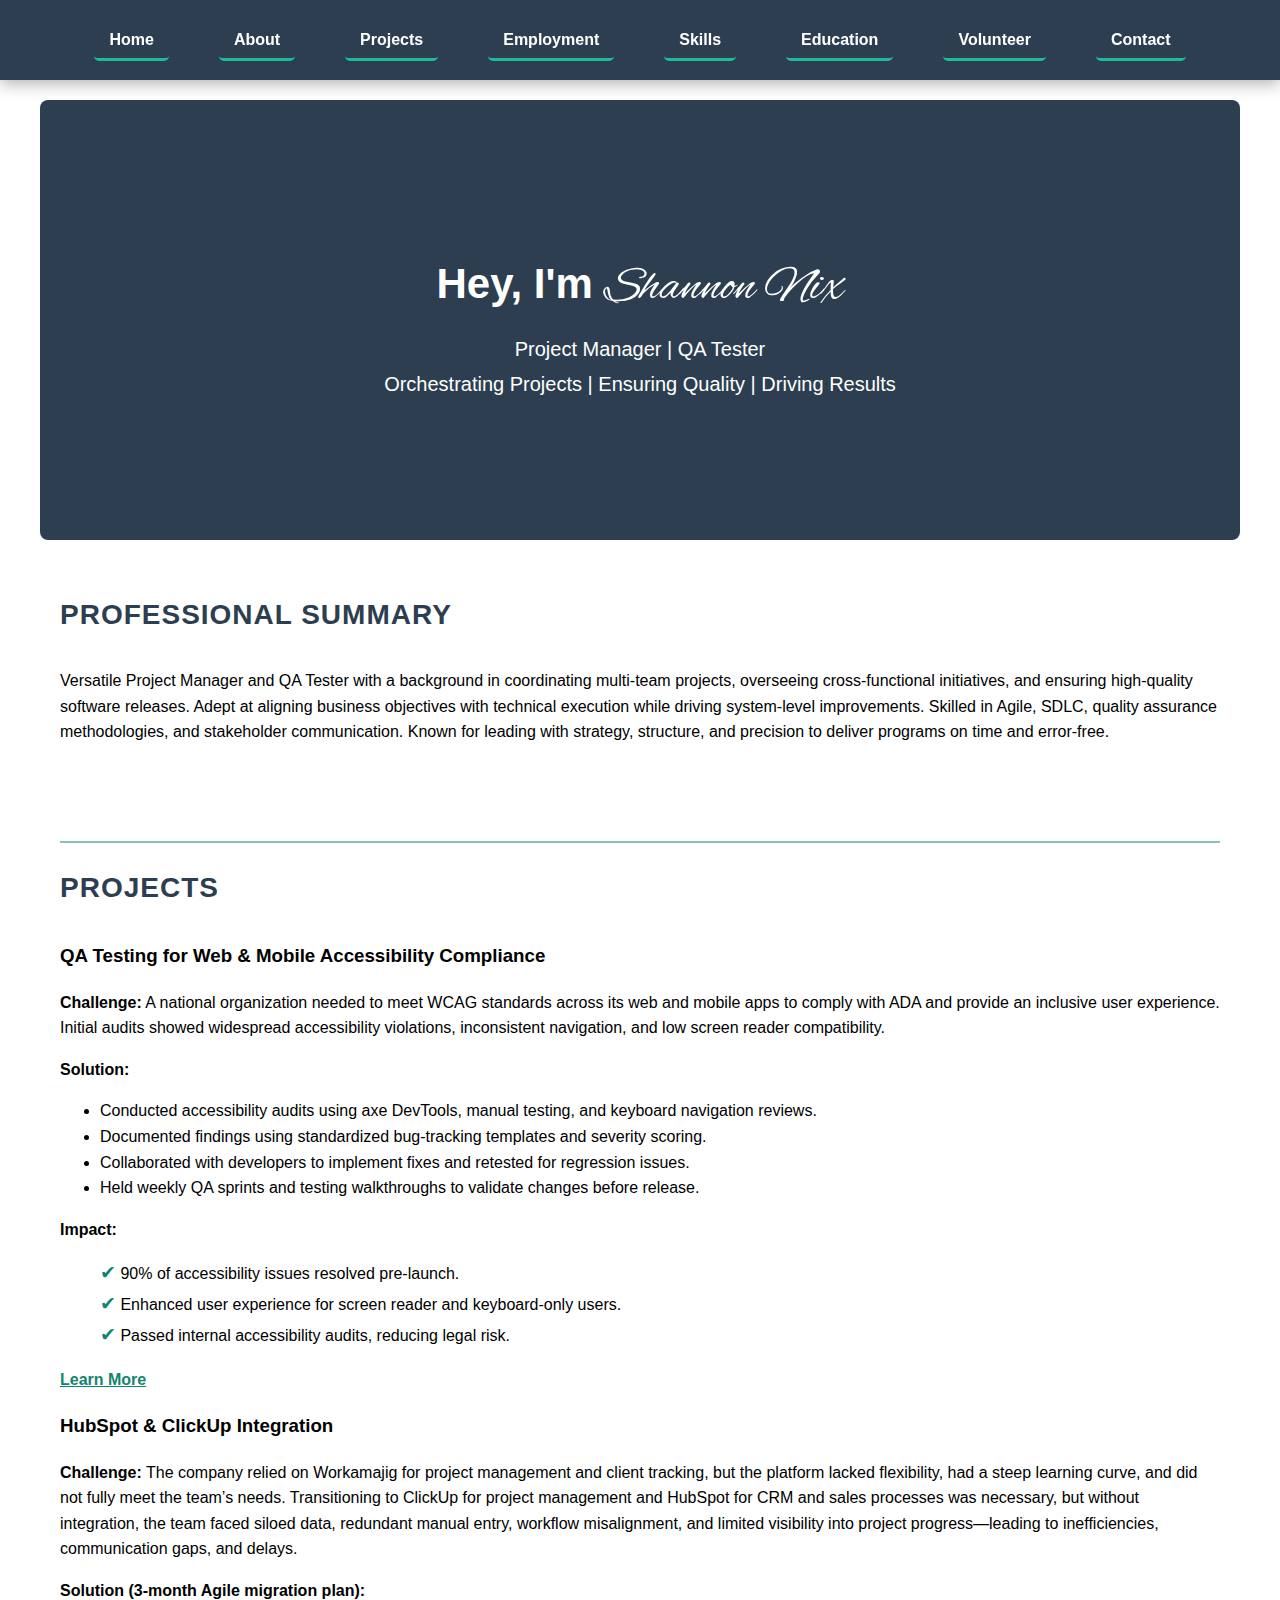
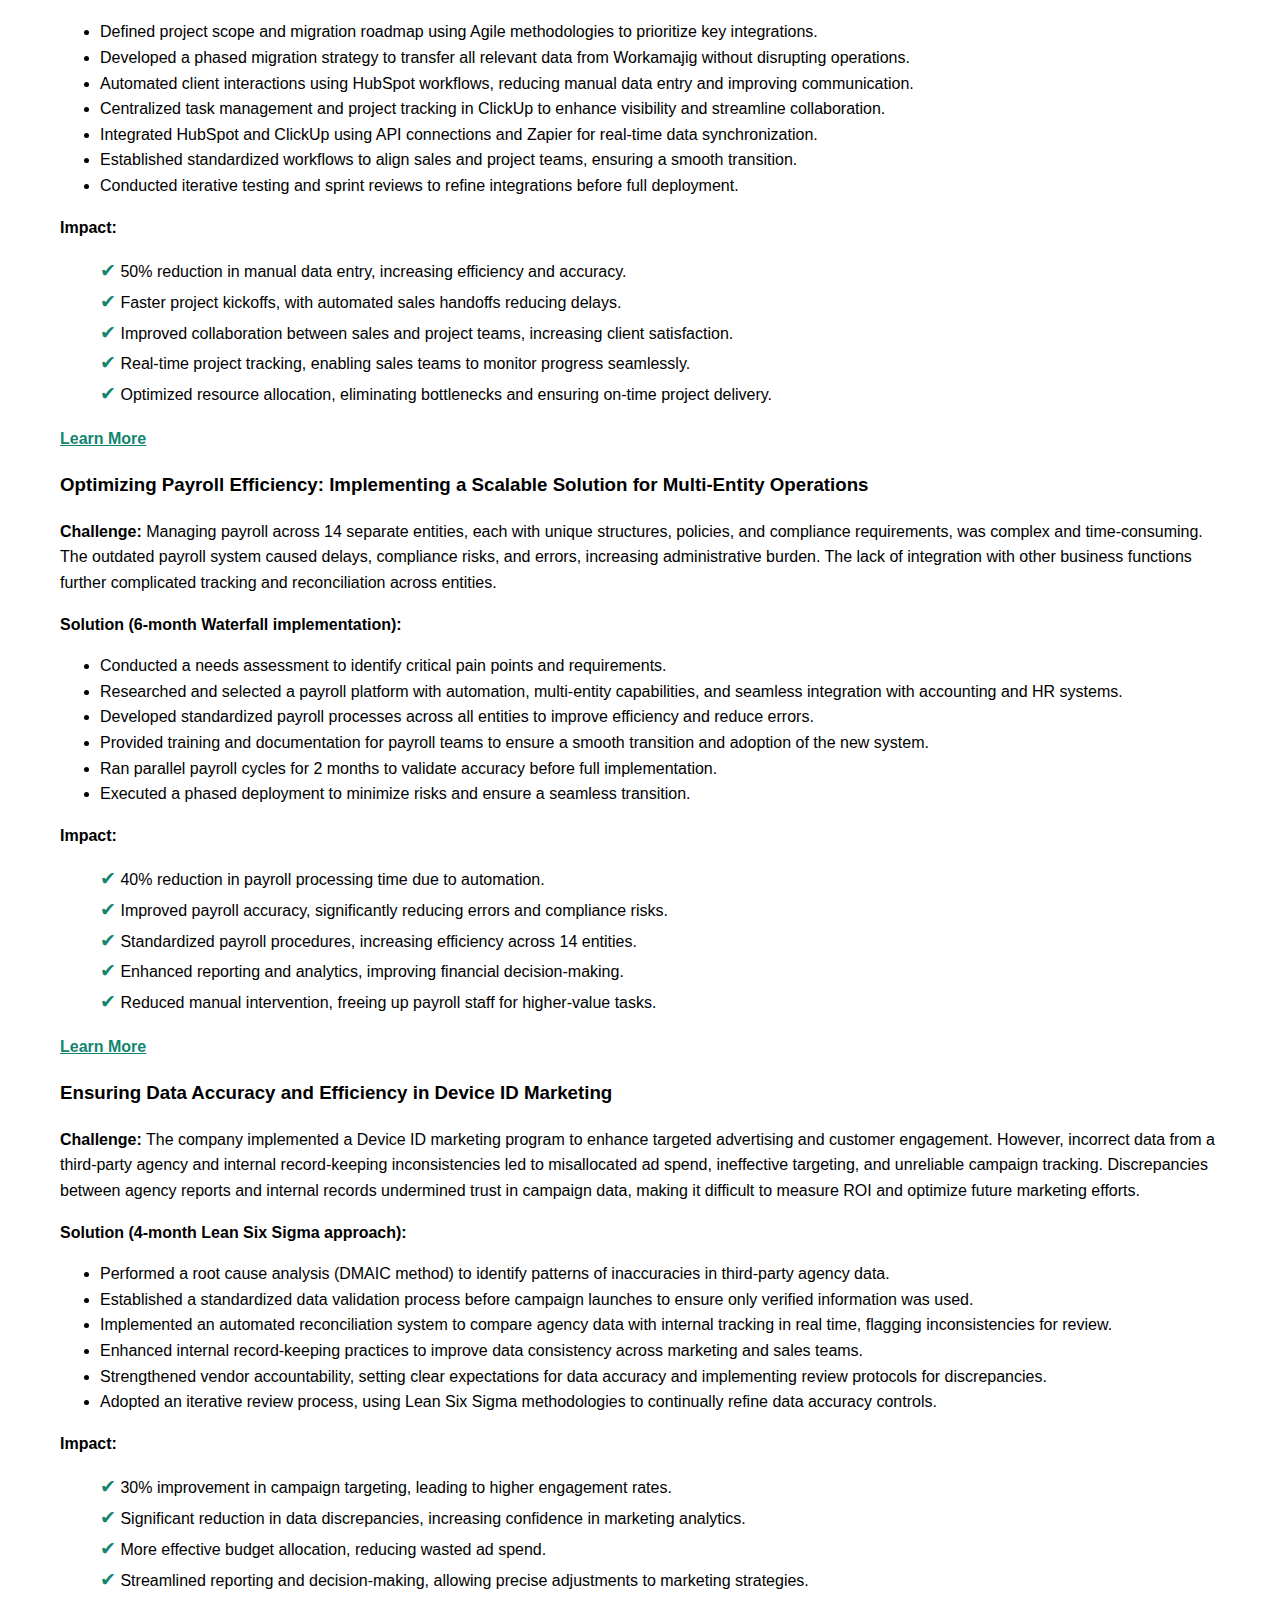
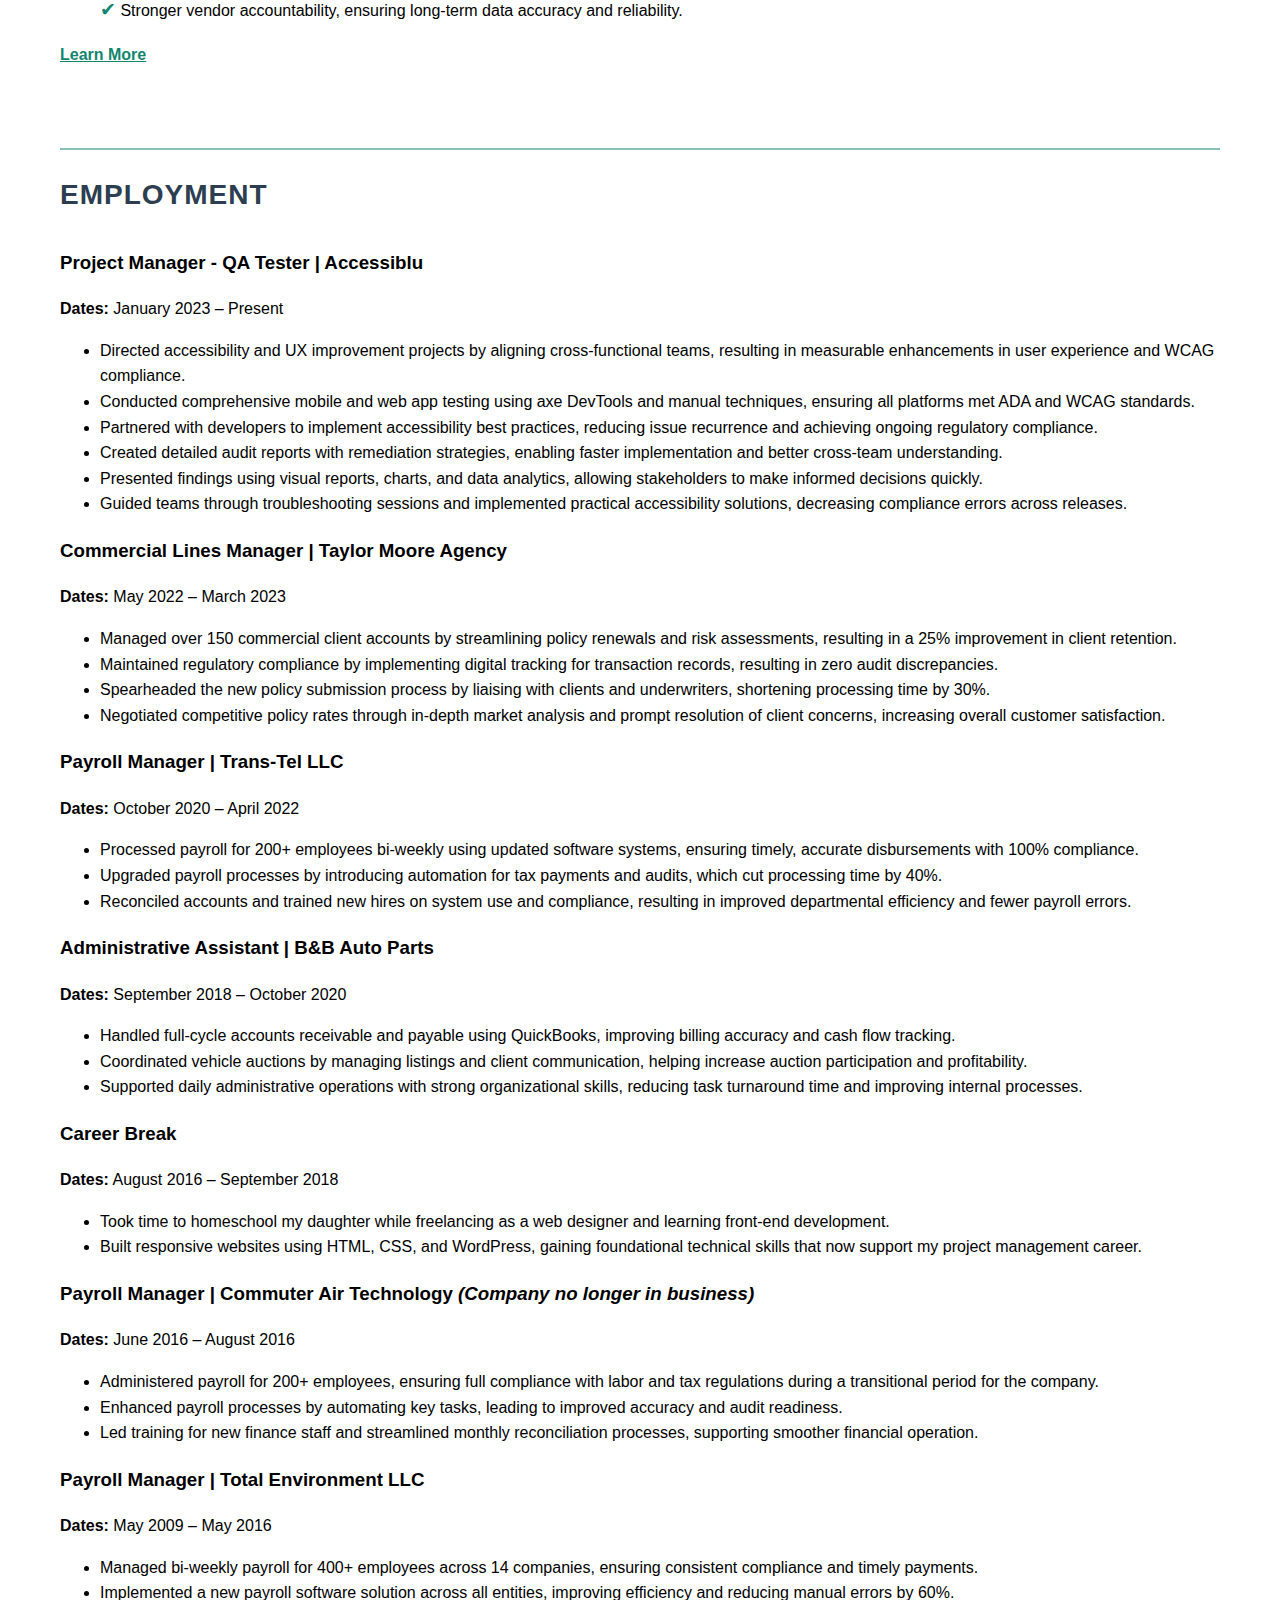
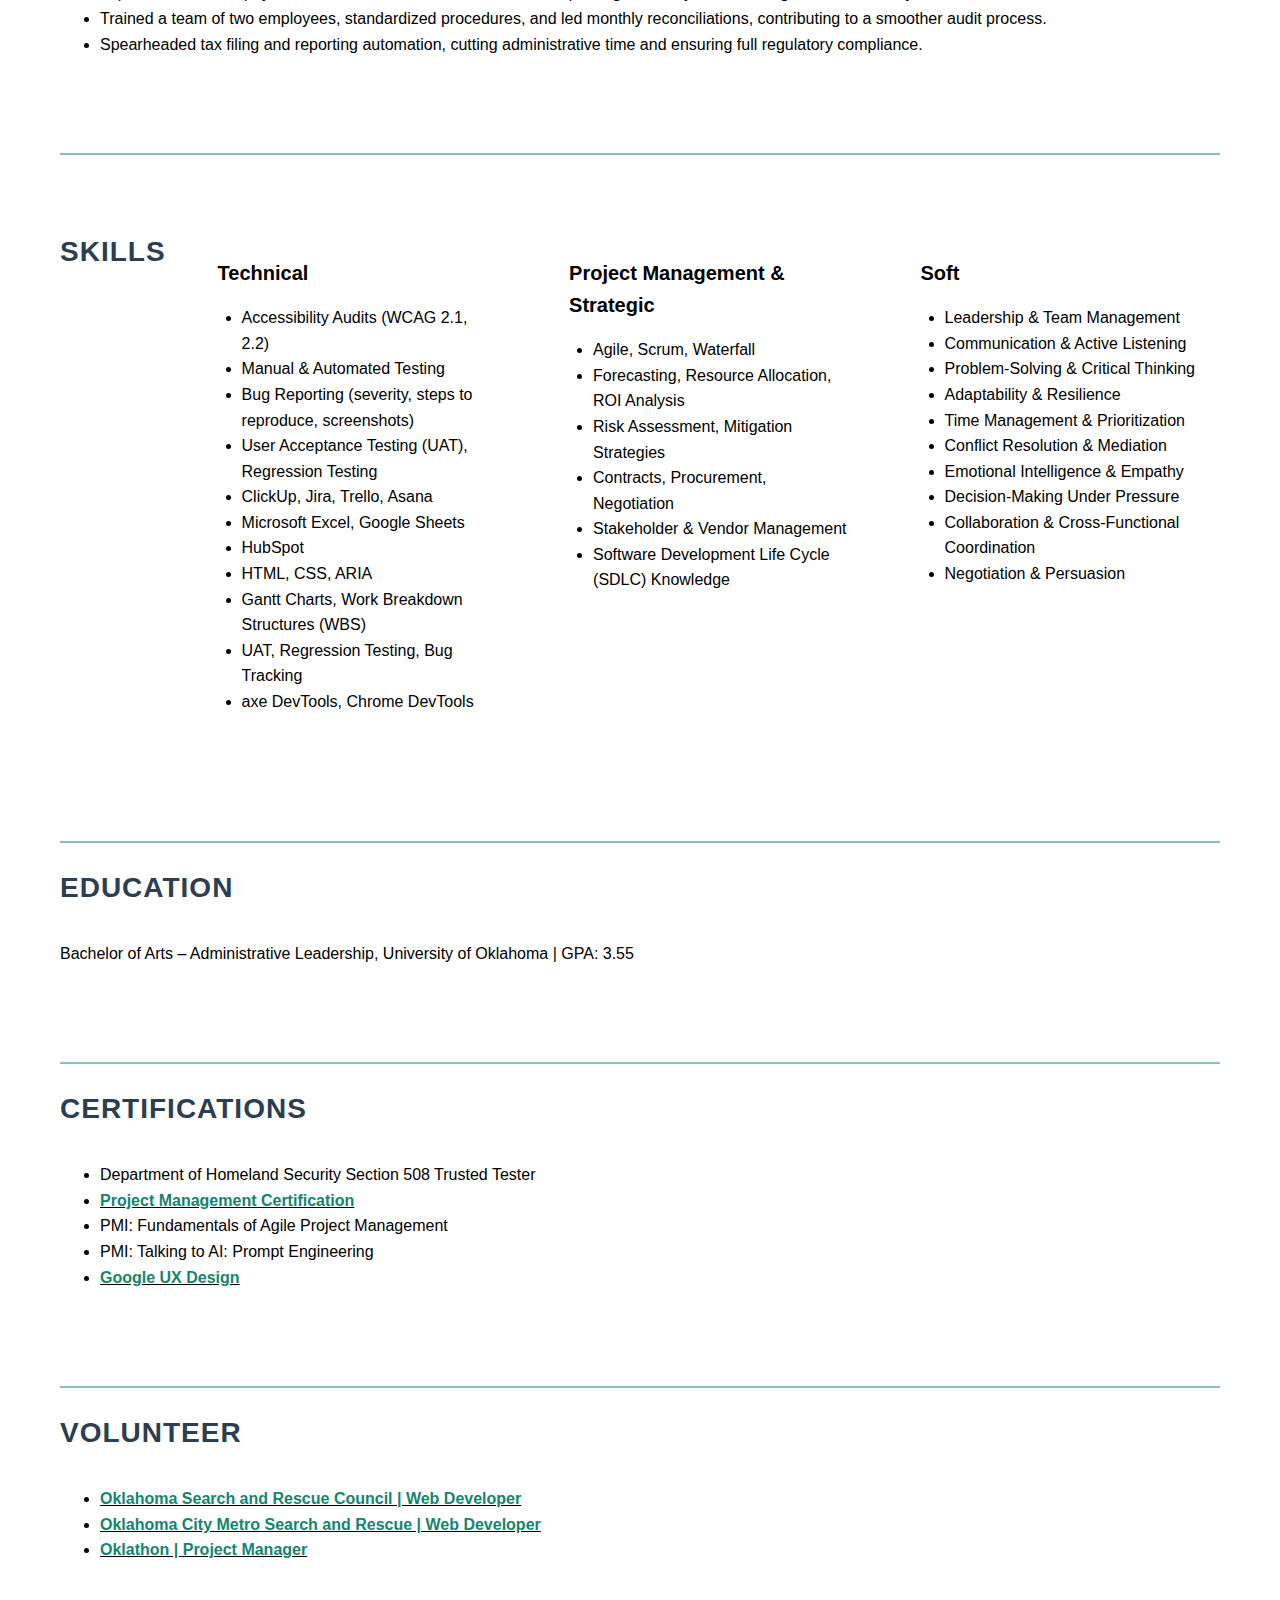
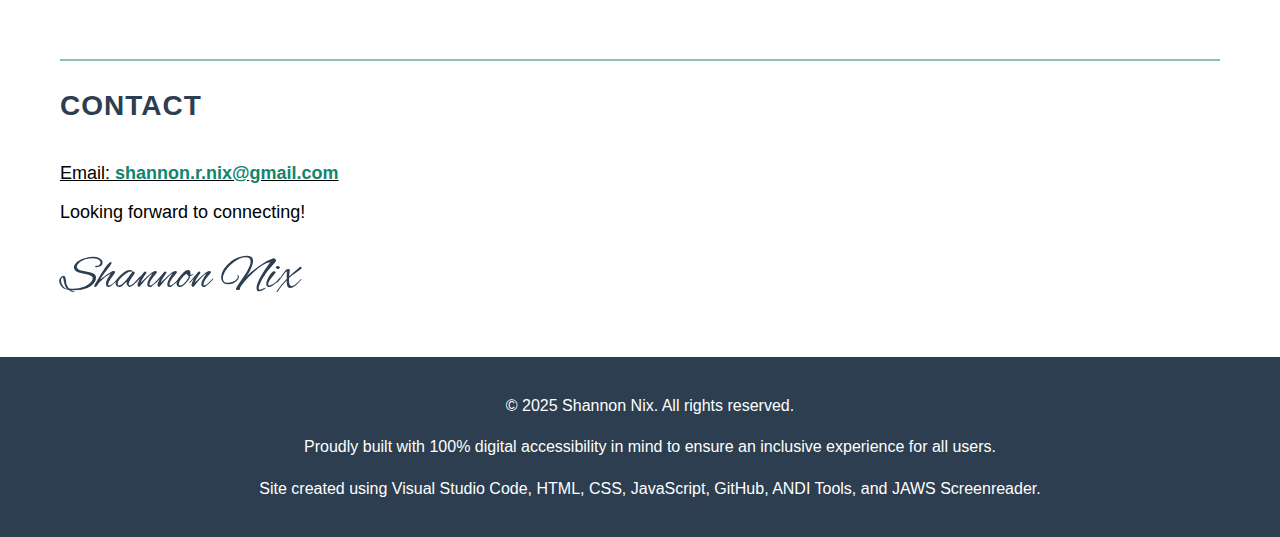
<file: index.html>
<!DOCTYPE html>
<html lang="en">
<head>
    <meta charset="UTF-8">
    <meta name="viewport" content="width=device-width, initial-scale=1.0">
    <title>Shannon Nix - Project Manager | QA Tester – Agile & Accessibility-Focused</title>
    <link rel="stylesheet" href="styles.css">
   

    <link href="https://fonts.googleapis.com/css2?family=Parisienne&family=Great+Vibes&family=Alex+Brush&family=Tangerine&display=swap" rel="stylesheet">
    <link href="https://fonts.googleapis.com/css2?family=Great+Vibes&display=swap" rel="stylesheet">
<link href="https://fonts.googleapis.com/css2?family=Alex+Brush&display=swap" rel="stylesheet">


</head>
<body>

    <!-- Navigation Header -->
    
    <header id="home">
        <nav aria-label="Skip navigation">
            <a href="#main-content" class="skip-link">Skip to Main Content</a>
            <a href="#navigation" class="skip-link">Skip to Navigation</a>
            <a href="#footer" class="skip-link">Skip to Footer</a>
        </nav>
        <nav>
            <!-- Hamburger Menu Button -->
            <button class="hamburger-menu" aria-label="Toggle navigation" aria-controls="navigation" aria-expanded="false">&#9776;</button>

            <!-- Navigation Menu -->
            <ul class="nav-menu" id="navigation">
                <li ><a href="#home">Home</a></li>
                <li><a href="#about">About</a></li>
                <li><a href="#projects">Projects</a></li>
                <li><a href="#employment">Employment</a></li>
                <li><a href="#skills">Skills</a></li>
                <li><a href="#education">Education</a></li>
                <li><a href="#volunteer">Volunteer</a></li>
                                <li><a href="#contact">Contact</a></li>
            </ul>
        </nav>
    </header>
<main>
    <!-- Hero Section -->
    <section class="hero" id="main-content">
        <h1>Hey, I'm <span class="signature_hero">Shannon Nix</span></h1>
<p class="title">Project Manager | QA Tester</p>
<p class="tagline">Orchestrating Projects | Ensuring Quality | Driving Results</p>

    </section>

    <section id="about">
        <h2>Professional Summary</h2>
        <p>Versatile Project Manager and QA Tester with a background in coordinating multi-team projects, overseeing cross-functional initiatives, and ensuring high-quality software releases. Adept at aligning business objectives with technical execution while driving system-level improvements. Skilled in Agile, SDLC, quality assurance methodologies, and stakeholder communication. Known for leading with strategy, structure, and precision to deliver programs on time and error-free.</p>
    </section>

    <section id="projects">
        <hr>
        <h2>Projects</h2>
    <article>
    <h3>QA Testing for Web & Mobile Accessibility Compliance</h3>
    <p><strong>Challenge:</strong> A national organization needed to meet WCAG standards across its web and mobile apps to comply with ADA and provide an inclusive user experience. Initial audits showed widespread accessibility violations, inconsistent navigation, and low screen reader compatibility.</p>

    <p><strong>Solution:</strong></p>
    <ul>
        <li>Conducted accessibility audits using axe DevTools, manual testing, and keyboard navigation reviews.</li>
        <li>Documented findings using standardized bug-tracking templates and severity scoring.</li>
        <li>Collaborated with developers to implement fixes and retested for regression issues.</li>
        <li>Held weekly QA sprints and testing walkthroughs to validate changes before release.</li>
    </ul>

    <p><strong>Impact:</strong></p>
    <ul>
        <li class="checklist"><span class="check-icon" aria-hidden="true">&#10004;</span> 90% of accessibility issues resolved pre-launch.</li>
        <li class="checklist"><span class="check-icon" aria-hidden="true">&#10004;</span> Enhanced user experience for screen reader and keyboard-only users.</li>
        <li class="checklist"><span class="check-icon" aria-hidden="true">&#10004;</span> Passed internal accessibility audits, reducing legal risk.</li>
    </ul>
        <a class="underline" href="qatesting.html" aria-label="Learn more about QA Testing for Web & Mobile Accessibility Compliance">Learn More</a>
</article>

        <article>
            <h3>HubSpot & ClickUp Integration</h3>
            <p><strong>Challenge:</strong> The company relied on Workamajig for project management and client tracking, but the platform lacked flexibility, had a steep learning curve, and did not fully meet the team’s needs. Transitioning to ClickUp for project management and HubSpot for CRM and sales processes was necessary, but without integration, the team faced siloed data, redundant manual entry, workflow misalignment, and limited visibility into project progress—leading to inefficiencies, communication gaps, and delays.</p>
            
            <p><strong>Solution (3-month Agile migration plan):</strong></p>
            <ul>
                <li>Defined project scope and migration roadmap using Agile methodologies to prioritize key integrations.</li>
                <li>Developed a phased migration strategy to transfer all relevant data from Workamajig without disrupting operations.</li>
                <li>Automated client interactions using HubSpot workflows, reducing manual data entry and improving communication.</li>
                <li>Centralized task management and project tracking in ClickUp to enhance visibility and streamline collaboration.</li>
                <li>Integrated HubSpot and ClickUp using API connections and Zapier for real-time data synchronization.</li>
                <li>Established standardized workflows to align sales and project teams, ensuring a smooth transition.</li>
                <li>Conducted iterative testing and sprint reviews to refine integrations before full deployment.</li>
            </ul>
            
            <p><strong>Impact:</strong></p>
            <ul>
                <li class="checklist"><span class="check-icon" aria-hidden="true">&#10004;</span> 50% reduction in manual data entry, increasing efficiency and accuracy.</li>
                <li class="checklist"><span class="check-icon" aria-hidden="true">&#10004;</span> Faster project kickoffs, with automated sales handoffs reducing delays.</li>
                <li class="checklist"><span class="check-icon" aria-hidden="true">&#10004;</span> Improved collaboration between sales and project teams, increasing client satisfaction.</li>
                <li class="checklist"><span class="check-icon" aria-hidden="true">&#10004;</span> Real-time project tracking, enabling sales teams to monitor progress seamlessly.</li>
                <li class="checklist"><span class="check-icon" aria-hidden="true">&#10004;</span> Optimized resource allocation, eliminating bottlenecks and ensuring on-time project delivery.</li>
            </ul>
            <a class="underline" href="Hubspot.html" aria-label="Learn more about HubSpot and Clickup Integration">Learn More</a>
        </article>
    
    
        <article>
            <h3>Optimizing Payroll Efficiency: Implementing a Scalable Solution for Multi-Entity Operations</h3>
            <p><strong>Challenge:</strong> Managing payroll across 14 separate entities, each with unique structures, policies, and compliance requirements, was complex and time-consuming. The outdated payroll system caused delays, compliance risks, and errors, increasing administrative burden. The lack of integration with other business functions further complicated tracking and reconciliation across entities.</p>
            
            <p><strong>Solution (6-month Waterfall implementation):</strong></p>
            <ul>
                <li>Conducted a needs assessment to identify critical pain points and requirements.</li>
                <li>Researched and selected a payroll platform with automation, multi-entity capabilities, and seamless integration with accounting and HR systems.</li>
                <li>Developed standardized payroll processes across all entities to improve efficiency and reduce errors.</li>
                <li>Provided training and documentation for payroll teams to ensure a smooth transition and adoption of the new system.</li>
                <li>Ran parallel payroll cycles for 2 months to validate accuracy before full implementation.</li>
                <li>Executed a phased deployment to minimize risks and ensure a seamless transition.</li>
            </ul>
            
            <p><strong>Impact:</strong></p>
            <ul>
                <li class="checklist"><span class="check-icon" aria-hidden="true">&#10004;</span> 40% reduction in payroll processing time due to automation.</li>
                <li class="checklist"><span class="check-icon" aria-hidden="true">&#10004;</span> Improved payroll accuracy, significantly reducing errors and compliance risks.</li>
                <li class="checklist"><span class="check-icon" aria-hidden="true">&#10004;</span> Standardized payroll procedures, increasing efficiency across 14 entities.</li>
                <li class="checklist"><span class="check-icon" aria-hidden="true">&#10004;</span> Enhanced reporting and analytics, improving financial decision-making.</li>
                <li class="checklist"><span class="check-icon" aria-hidden="true">&#10004;</span> Reduced manual intervention, freeing up payroll staff for higher-value tasks.</li>
            </ul>
            <a class="underline" href="Payroll.html" aria-label="Learn more about Optimizing Payroll Efficiency: Implementing a Scalable Solution for Multi-Entity Operations">Learn More</a>
        </article>
    
        
    
        <article>
            <h3>Ensuring Data Accuracy and Efficiency in Device ID Marketing</h3>
            <p><strong>Challenge:</strong> The company implemented a Device ID marketing program to enhance targeted advertising and customer engagement. However, incorrect data from a third-party agency and internal record-keeping inconsistencies led to misallocated ad spend, ineffective targeting, and unreliable campaign tracking. Discrepancies between agency reports and internal records undermined trust in campaign data, making it difficult to measure ROI and optimize future marketing efforts.</p>
            
            <p><strong>Solution (4-month Lean Six Sigma approach):</strong></p>
            <ul>
                <li>Performed a root cause analysis (DMAIC method) to identify patterns of inaccuracies in third-party agency data.</li>
                <li>Established a standardized data validation process before campaign launches to ensure only verified information was used.</li>
                <li>Implemented an automated reconciliation system to compare agency data with internal tracking in real time, flagging inconsistencies for review.</li>
                <li>Enhanced internal record-keeping practices to improve data consistency across marketing and sales teams.</li>
                <li>Strengthened vendor accountability, setting clear expectations for data accuracy and implementing review protocols for discrepancies.</li>
                <li>Adopted an iterative review process, using Lean Six Sigma methodologies to continually refine data accuracy controls.</li>
            </ul>
            
            <p><strong>Impact:</strong></p>
            <ul>
                <li class="checklist"><span class="check-icon" aria-hidden="true">&#10004;</span> 30% improvement in campaign targeting, leading to higher engagement rates.</li>
                <li class="checklist"><span class="check-icon" aria-hidden="true">&#10004;</span> Significant reduction in data discrepancies, increasing confidence in marketing analytics.</li>
                <li class="checklist"><span class="check-icon" aria-hidden="true">&#10004;</span> More effective budget allocation, reducing wasted ad spend.</li>
                <li class="checklist"><span class="check-icon" aria-hidden="true">&#10004;</span> Streamlined reporting and decision-making, allowing precise adjustments to marketing strategies.</li>
                <li class="checklist"><span class="check-icon" aria-hidden="true">&#10004;</span> Stronger vendor accountability, ensuring long-term data accuracy and reliability.</li>
            </ul>
            <a class="underline" href="Data.html" aria-label="Learn more about Ensuring Data Accuracy and Efficiency in Device ID Marketing">Learn More</a>  
        </article>
    </section>
    
    
    
    
    <section id="employment">
        <hr>
        <h2>Employment</h2>
    
               <article>
            <h3>Project Manager - QA Tester | Accessiblu</h3>
            <p><strong>Dates:</strong> January 2023 – Present</p>
          <ul>
  <li>Directed accessibility and UX improvement projects by aligning cross-functional teams, resulting in measurable enhancements in user experience and WCAG compliance.</li>
  <li>Conducted comprehensive mobile and web app testing using axe DevTools and manual techniques, ensuring all platforms met ADA and WCAG standards.</li>
  <li>Partnered with developers to implement accessibility best practices, reducing issue recurrence and achieving ongoing regulatory compliance.</li>
  <li>Created detailed audit reports with remediation strategies, enabling faster implementation and better cross-team understanding.</li>
  <li>Presented findings using visual reports, charts, and data analytics, allowing stakeholders to make informed decisions quickly.</li>
  <li>Guided teams through troubleshooting sessions and implemented practical accessibility solutions, decreasing compliance errors across releases.</li>
</ul>
        </article>
    
        <article>
            <h3>Commercial Lines Manager | Taylor Moore Agency</h3>
            <p><strong>Dates:</strong> May 2022 – March 2023</p>
          <ul>
  <li>Managed over 150 commercial client accounts by streamlining policy renewals and risk assessments, resulting in a 25% improvement in client retention.</li>
  <li>Maintained regulatory compliance by implementing digital tracking for transaction records, resulting in zero audit discrepancies.</li>
  <li>Spearheaded the new policy submission process by liaising with clients and underwriters, shortening processing time by 30%.</li>
  <li>Negotiated competitive policy rates through in-depth market analysis and prompt resolution of client concerns, increasing overall customer satisfaction.</li>
</ul>

        </article>
    
        <article>
            <h3>Payroll Manager | Trans-Tel LLC</h3>
            <p><strong>Dates:</strong> October 2020 – April 2022</p>
            <ul>
  <li>Processed payroll for 200+ employees bi-weekly using updated software systems, ensuring timely, accurate disbursements with 100% compliance.</li>
  <li>Upgraded payroll processes by introducing automation for tax payments and audits, which cut processing time by 40%.</li>
  <li>Reconciled accounts and trained new hires on system use and compliance, resulting in improved departmental efficiency and fewer payroll errors.</li>
</ul>

        </article>
    
        <article>
            <h3>Administrative Assistant | B&B Auto Parts</h3>
            <p><strong>Dates:</strong> September 2018 – October 2020</p>
         <ul>
  <li>Handled full-cycle accounts receivable and payable using QuickBooks, improving billing accuracy and cash flow tracking.</li>
  <li>Coordinated vehicle auctions by managing listings and client communication, helping increase auction participation and profitability.</li>
  <li>Supported daily administrative operations with strong organizational skills, reducing task turnaround time and improving internal processes.</li>
</ul>

        </article>
    
        <article>
            <h3>Career Break</h3>
            <p><strong>Dates:</strong> August 2016 – September 2018</p>
      <ul>
  <li>Took time to homeschool my daughter while freelancing as a web designer and learning front-end development.</li>
  <li>Built responsive websites using HTML, CSS, and WordPress, gaining foundational technical skills that now support my project management career.</li>
</ul>


        </article>
    
        <article>
            <h3>Payroll Manager | Commuter Air Technology <em>(Company no longer in business)</em></h3>
            <p><strong>Dates:</strong> June 2016 – August 2016</p>
          <ul>
  <li>Administered payroll for 200+ employees, ensuring full compliance with labor and tax regulations during a transitional period for the company.</li>
  <li>Enhanced payroll processes by automating key tasks, leading to improved accuracy and audit readiness.</li>
  <li>Led training for new finance staff and streamlined monthly reconciliation processes, supporting smoother financial operation.</li>
</ul>

        </article>
    
        <article>
            <h3>Payroll Manager | Total Environment LLC</h3>
            <p><strong>Dates:</strong> May 2009 – May 2016</p>
           <ul>
  <li>Managed bi-weekly payroll for 400+ employees across 14 companies, ensuring consistent compliance and timely payments.</li>
  <li>Implemented a new payroll software solution across all entities, improving efficiency and reducing manual errors by 60%.</li>
  <li>Trained a team of two employees, standardized procedures, and led monthly reconciliations, contributing to a smoother audit process.</li>
  <li>Spearheaded tax filing and reporting automation, cutting administrative time and ensuring full regulatory compliance.</li>
</ul>

        </article>
    </section>
    
    <section id="skills">
        <hr>
        <h2>Skills</h2>
    
        <section>
            <h3>Technical</h3>
            <article>
                <ul>
                   <li>Accessibility Audits (WCAG 2.1, 2.2)</li>
<li>Manual & Automated Testing</li>
<li>Bug Reporting (severity, steps to reproduce, screenshots)</li>
<li>User Acceptance Testing (UAT), Regression Testing</li>
                    <li>ClickUp, Jira, Trello, Asana</li>
                    <li>Microsoft Excel, Google Sheets</li>
                    <li>HubSpot</li>
                    <li>HTML, CSS, ARIA</li>
                    <li>Gantt Charts, Work Breakdown Structures (WBS)</li>
                    <li>UAT, Regression Testing, Bug Tracking</li>
                    <li>axe DevTools, Chrome DevTools</li>


                </ul>
            </article>
        </section>
    
        <section>
            <h3>Project Management & Strategic</h3>
            <article>
                <ul>
                    <li>Agile, Scrum, Waterfall</li>
                    <li>Forecasting, Resource Allocation, ROI Analysis</li>
                    <li>Risk Assessment, Mitigation Strategies</li>
                    <li>Contracts, Procurement, Negotiation</li>
                    <li>Stakeholder & Vendor Management</li>
                    <li>Software Development Life Cycle (SDLC) Knowledge</li>
                </ul>
            </article>
        </section>
    
        <section>
            <h3>Soft</h3>
            <article>
                <ul>
                    <li>Leadership & Team Management</li>
                    <li>Communication & Active Listening</li>
                    <li>Problem-Solving & Critical Thinking</li>
                    <li>Adaptability & Resilience</li>
                    <li>Time Management & Prioritization</li>
                    <li>Conflict Resolution & Mediation</li>
                    <li>Emotional Intelligence & Empathy</li>
                    <li>Decision-Making Under Pressure</li>
                    <li>Collaboration & Cross-Functional Coordination</li>
                    <li>Negotiation & Persuasion</li>
                </ul>
            </article>
        </section>
    </section>
    <section id="education">
        <hr>
    <h2>Education</h2>
    <p>Bachelor of Arts – Administrative Leadership, University of Oklahoma | GPA: 3.55</p>
    </section>
    <section id="certification">
    <hr>
    <h2>Certifications</h2>
    <ul>
      <li>Department of Homeland Security Section 508 Trusted Tester</li> 
        <li class="underline">
           <a href="https://coursera.org/share/6011e0414377eea0a96df6c5800a4d73">Project Management Certification</a>
        </li>
        <li>PMI: Fundamentals of Agile Project Management</li>
        <li>PMI: Talking to AI: Prompt Engineering</li>
        <li class="underline">
            <a href="https://coursera.org/share/cc6b749fad3c4ede1be31b11fc469124">Google UX Design</a>
        </li>
    </ul>
    </section>
    
    <section id="volunteer">
        <hr>
    <h2>Volunteer</h2>
    <ul>
        <li class="underline"><a href="https://oksarc.org/">Oklahoma Search and Rescue Council | Web Developer</a></li>

        <li class="underline"><a href="https://okcmsar.org/">Oklahoma City Metro Search and Rescue | Web Developer</a> </li>
        <li class="underline"><a href="https://techlahoma.github.io/oklathon/">Oklathon | Project Manager</a></li>
    </ul>

</section>

        <section id="contact">
            <hr>
        <h2>Contact</h2>
        <p class="underline">Email: <a href="mailto:shannon.r.nix@gmail.com" aria-label="Email Shannon at shannon.r.nix@gmail.com">shannon.r.nix@gmail.com</a></p>

        <p>Looking forward to connecting!</p>
    <p class="signature">Shannon Nix</p>
    </section>

</main>

<!-- Back to Top Button -->
<button id="backToTop" title="Back to Top of page" aria-label="Back to Top of page">
    <span aria-hidden="true">↑</span>
</button>
<footer id="footer" role="contentinfo">
  <p>© 2025 Shannon Nix. All rights reserved.</p>
  <p>Proudly built with 100% digital accessibility in mind to ensure an inclusive experience for all users.</p>
  <p>
    Site created using Visual Studio Code, HTML, CSS, JavaScript, GitHub, ANDI Tools, and JAWS Screenreader.
  </p>
  
</footer>

 
<script>
    document.addEventListener("DOMContentLoaded", function () {
      const menuButton = document.querySelector(".hamburger-menu");
      const navMenu = document.querySelector(".nav-menu");
      const navLinks = document.querySelectorAll(".nav-menu li a");
      const backToTopButton = document.getElementById("backToTop");
    
      // Toggle mobile nav
      menuButton?.addEventListener("click", function () {
        navMenu.classList.toggle("show");
      });
    
      // Smooth scroll and close menu on nav link click
      navLinks.forEach(link => {
        link.addEventListener("click", function (e) {
          const hash = this.getAttribute("href");
          if (hash.startsWith("#")) {
            e.preventDefault();
            const target = document.querySelector(hash);
            if (target) {
              const offset = 90;
              const elementPosition = target.getBoundingClientRect().top + window.pageYOffset;
              const offsetPosition = elementPosition - offset;
    
              window.scrollTo({
                top: offsetPosition,
                behavior: "smooth"
              });
            }
            navMenu.classList.remove("show");
          }
        });
      });
    
      // Back to Top
      window.addEventListener("scroll", function () {
        backToTopButton.classList.toggle("show", window.scrollY > 200);
      });
    
      backToTopButton?.addEventListener("click", function () {
        window.scrollTo({ top: 0, behavior: "smooth" });
      });
    
      // Set active link based on scroll
      const sections = document.querySelectorAll("main section[id]");
      window.addEventListener("scroll", () => {
        let current = "";
        sections.forEach(section => {
          const sectionTop = section.offsetTop - 150;
          if (window.scrollY >= sectionTop) {
            current = section.getAttribute("id");
          }
        });
    
        navLinks.forEach(link => {
          const sectionId = link.getAttribute("href").substring(1);
          link.classList.remove("active");
          link.removeAttribute("aria-current");
          if (sectionId === current) {
            link.classList.add("active");
            link.setAttribute("aria-current", "true");
          }
        });
      });
    
      // If page loads with a hash in the URL
      if (window.location.hash) {
        const target = document.querySelector(window.location.hash);
        if (target) {
          setTimeout(() => {
            const offset = 90;
            const elementPosition = target.getBoundingClientRect().top + window.pageYOffset;
            const offsetPosition = elementPosition - offset;
    
            window.scrollTo({
              top: offsetPosition,
              behavior: "smooth"
            });
          }, 300);
        }
      }
    });
    </script>
</body>
</html>
</file>
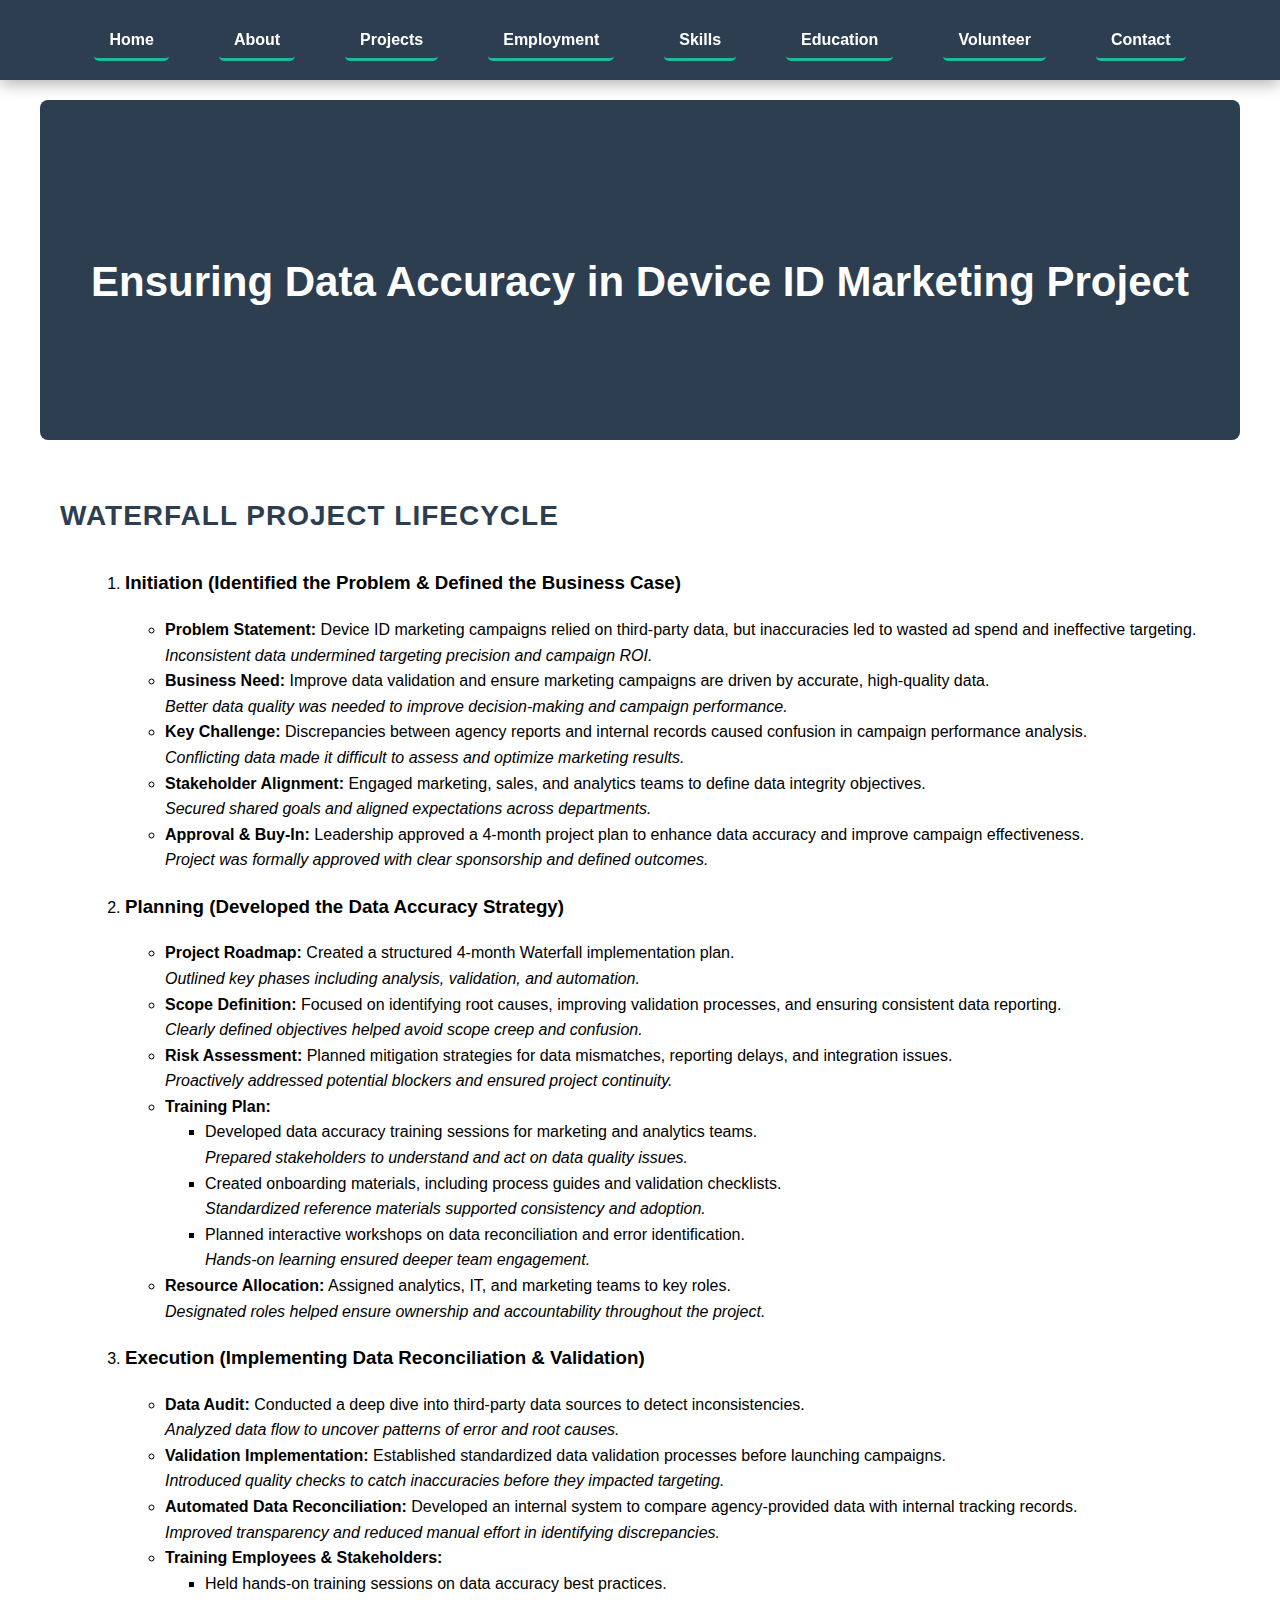
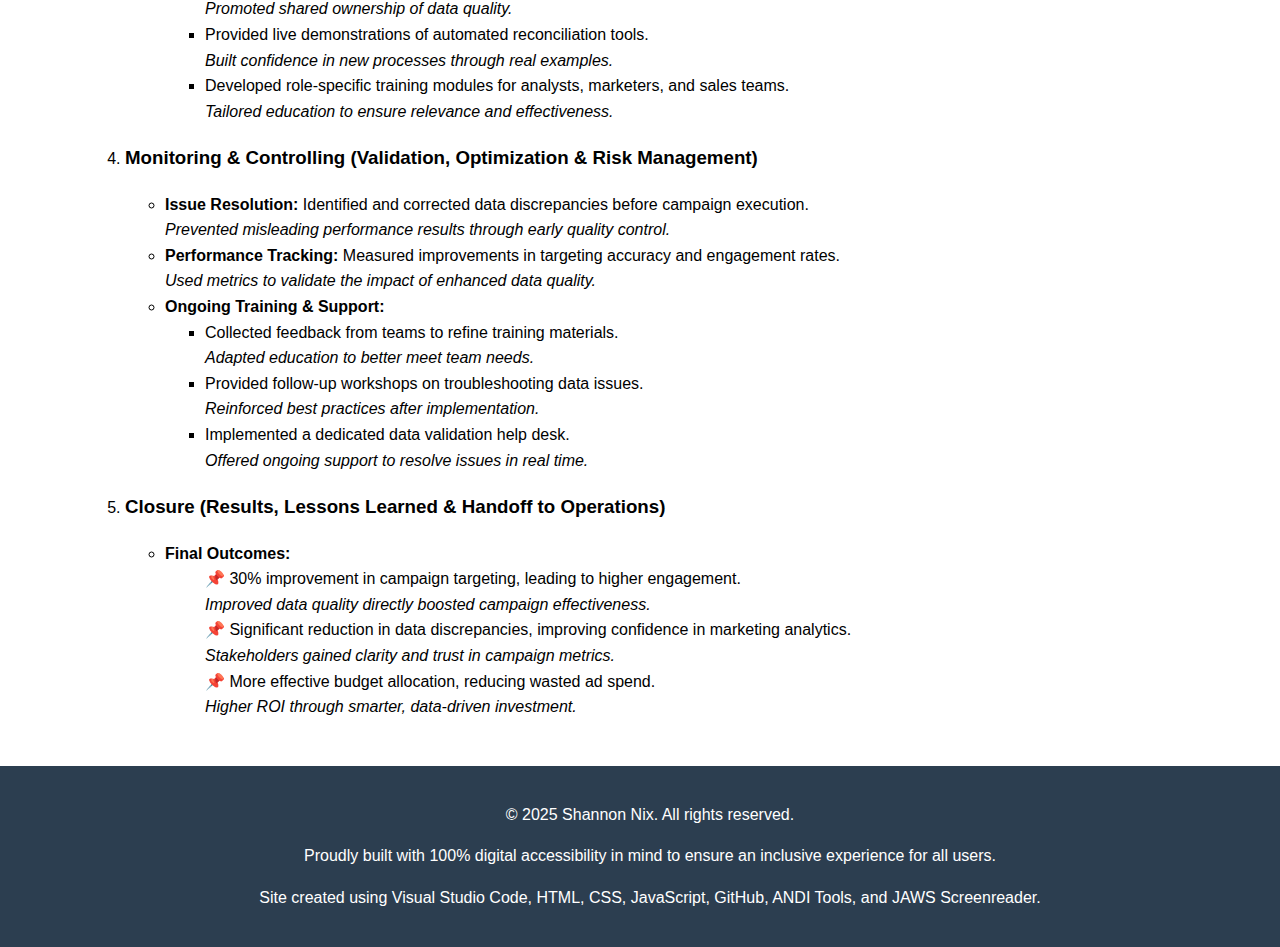
<file: Data.html>
<!DOCTYPE html>
<html lang="en">
<head>
  <meta charset="UTF-8" />
  <meta name="viewport" content="width=device-width, initial-scale=1.0" />
  <title>Shannon Nix - Ensuring Data Accuracy in Device ID Marketing</title>
  <link rel="stylesheet" href="styles.css" />
  <link href="https://fonts.googleapis.com/css2?family=Parisienne&family=Great+Vibes&family=Alex+Brush&family=Tangerine&display=swap" rel="stylesheet" />
</head>
<body>
  <header>
    <nav aria-label="Skip navigation">
      <a href="#main-content" class="skip-link">Skip to Main Content</a>
      <a href="#navigation" class="skip-link">Skip to Navigation</a>
      <a href="#footer" class="skip-link">Skip to Footer</a>
    </nav>
    <nav>
        <button class="hamburger-menu" aria-label="Toggle navigation" aria-controls="navigation" aria-expanded="false">&#9776;</button>
        <ul class="nav-menu" id="navigation">
            <li><a href="index.html#home">Home</a></li>
            <li><a href="index.html#about">About</a></li>
            <li><a href="index.html#projects">Projects</a></li>
            <li><a href="index.html#employment">Employment</a></li>
            <li><a href="index.html#skills">Skills</a></li>
            <li><a href="index.html#education">Education</a></li>
            <li><a href="index.html#volunteer">Volunteer</a></li>
            <li><a href="index.html#contact">Contact</a></li>
        </ul>
    </nav>
    
  </header>

  <main>
    <section class="hero" id="main-content">
      <h1>Ensuring Data Accuracy in Device ID Marketing Project</h1>
    </section>

    <section class="project-details">
      <h2>Waterfall Project Lifecycle</h2>
      <ol class="project-steps">
        <li class="steps" id="initiation">
          <h3>Initiation (Identified the Problem & Defined the Business Case)</h3>
          <ul>
            <li><strong>Problem Statement:</strong> Device ID marketing campaigns relied on third-party data, but inaccuracies led to wasted ad spend and ineffective targeting.<br>
              <em>Inconsistent data undermined targeting precision and campaign ROI.</em>
            </li>
            <li><strong>Business Need:</strong> Improve data validation and ensure marketing campaigns are driven by accurate, high-quality data.<br>
              <em>Better data quality was needed to improve decision-making and campaign performance.</em>
            </li>
            <li><strong>Key Challenge:</strong> Discrepancies between agency reports and internal records caused confusion in campaign performance analysis.<br>
              <em>Conflicting data made it difficult to assess and optimize marketing results.</em>
            </li>
            <li><strong>Stakeholder Alignment:</strong> Engaged marketing, sales, and analytics teams to define data integrity objectives.<br>
              <em>Secured shared goals and aligned expectations across departments.</em>
            </li>
            <li><strong>Approval & Buy-In:</strong> Leadership approved a 4-month project plan to enhance data accuracy and improve campaign effectiveness.<br>
              <em>Project was formally approved with clear sponsorship and defined outcomes.</em>
            </li>
          </ul>
        </li>
    
        <li class="steps" id="planning">
          <h3>Planning (Developed the Data Accuracy Strategy)</h3>
          <ul>
            <li><strong>Project Roadmap:</strong> Created a structured 4-month Waterfall implementation plan.<br>
              <em>Outlined key phases including analysis, validation, and automation.</em>
            </li>
            <li><strong>Scope Definition:</strong> Focused on identifying root causes, improving validation processes, and ensuring consistent data reporting.<br>
              <em>Clearly defined objectives helped avoid scope creep and confusion.</em>
            </li>
            <li><strong>Risk Assessment:</strong> Planned mitigation strategies for data mismatches, reporting delays, and integration issues.<br>
              <em>Proactively addressed potential blockers and ensured project continuity.</em>
            </li>
            <li><strong>Training Plan:</strong>
              <ul>
                <li>Developed data accuracy training sessions for marketing and analytics teams.<br><em>Prepared stakeholders to understand and act on data quality issues.</em></li>
                <li>Created onboarding materials, including process guides and validation checklists.<br><em>Standardized reference materials supported consistency and adoption.</em></li>
                <li>Planned interactive workshops on data reconciliation and error identification.<br><em>Hands-on learning ensured deeper team engagement.</em></li>
              </ul>
            </li>
            <li><strong>Resource Allocation:</strong> Assigned analytics, IT, and marketing teams to key roles.<br>
              <em>Designated roles helped ensure ownership and accountability throughout the project.</em>
            </li>
          </ul>
        </li>
    
        <li class="steps" id="execution">
          <h3>Execution (Implementing Data Reconciliation & Validation)</h3>
          <ul>
            <li><strong>Data Audit:</strong> Conducted a deep dive into third-party data sources to detect inconsistencies.<br>
              <em>Analyzed data flow to uncover patterns of error and root causes.</em>
            </li>
            <li><strong>Validation Implementation:</strong> Established standardized data validation processes before launching campaigns.<br>
              <em>Introduced quality checks to catch inaccuracies before they impacted targeting.</em>
            </li>
            <li><strong>Automated Data Reconciliation:</strong> Developed an internal system to compare agency-provided data with internal tracking records.<br>
              <em>Improved transparency and reduced manual effort in identifying discrepancies.</em>
            </li>
            <li><strong>Training Employees & Stakeholders:</strong>
              <ul>
                <li>Held hands-on training sessions on data accuracy best practices.<br><em>Promoted shared ownership of data quality.</em></li>
                <li>Provided live demonstrations of automated reconciliation tools.<br><em>Built confidence in new processes through real examples.</em></li>
                <li>Developed role-specific training modules for analysts, marketers, and sales teams.<br><em>Tailored education to ensure relevance and effectiveness.</em></li>
              </ul>
            </li>
          </ul>
        </li>
    
        <li class="steps" id="monitoring">
          <h3>Monitoring & Controlling (Validation, Optimization & Risk Management)</h3>
          <ul>
            <li><strong>Issue Resolution:</strong> Identified and corrected data discrepancies before campaign execution.<br>
              <em>Prevented misleading performance results through early quality control.</em>
            </li>
            <li><strong>Performance Tracking:</strong> Measured improvements in targeting accuracy and engagement rates.<br>
              <em>Used metrics to validate the impact of enhanced data quality.</em>
            </li>
            <li><strong>Ongoing Training & Support:</strong>
              <ul>
                <li>Collected feedback from teams to refine training materials.<br><em>Adapted education to better meet team needs.</em></li>
                <li>Provided follow-up workshops on troubleshooting data issues.<br><em>Reinforced best practices after implementation.</em></li>
                <li>Implemented a dedicated data validation help desk.<br><em>Offered ongoing support to resolve issues in real time.</em></li>
              </ul>
            </li>
          </ul>
        </li>
    
        <li class="steps" id="closure">
          <h3>Closure (Results, Lessons Learned & Handoff to Operations)</h3>
          <ul>
            <li><strong>Final Outcomes:</strong>
              <ul>
                <li class="checklist"><span aria-hidden="true" role="presentation">📌</span> 30% improvement in campaign targeting, leading to higher engagement.<br>
                  <em>Improved data quality directly boosted campaign effectiveness.</em></li>
                <li class="checklist"><span aria-hidden="true" role="presentation">📌</span> Significant reduction in data discrepancies, improving confidence in marketing analytics.<br>
                  <em>Stakeholders gained clarity and trust in campaign metrics.</em></li>
                <li class="checklist"><span aria-hidden="true" role="presentation">📌</span> More effective budget allocation, reducing wasted ad spend.<br>
                  <em>Higher ROI through smarter, data-driven investment.</em></li>
              </ul>
            </li>
          </ul>
        </li>
      </ol>
    </section>
    
    
  </main>

  <button id="backToTop" title="Back to Top of page" aria-label="Back to Top of page">
    <span aria-hidden="true" role="presentation">&#8593;</span>
  </button>

  <footer id="footer" role="contentinfo">
    <p>© 2025 Shannon Nix. All rights reserved.</p>
    <p>Proudly built with 100% digital accessibility in mind to ensure an inclusive experience for all users.</p>
    <p>
      Site created using Visual Studio Code, HTML, CSS, JavaScript, GitHub, ANDI Tools, and JAWS Screenreader.
    </p>
    
  </footer>

   
  <script>
    document.addEventListener("DOMContentLoaded", function () {
      const menuButton = document.querySelector(".hamburger-menu");
      const navMenu = document.querySelector(".nav-menu");
      const navLinks = document.querySelectorAll(".nav-menu li a");
      const backToTopButton = document.getElementById("backToTop");
    
      // Toggle mobile nav
      menuButton?.addEventListener("click", function () {
        navMenu.classList.toggle("show");
      });
    
      // Close mobile nav when link is clicked
      navLinks.forEach(link => {
        link.addEventListener("click", function () {
          navMenu.classList.remove("show");
        });
      });
    
      // Back to Top
      window.addEventListener("scroll", function () {
        backToTopButton.classList.toggle("show", window.scrollY > 200);
      });
    
      backToTopButton?.addEventListener("click", function () {
        window.scrollTo({ top: 0, behavior: "smooth" });
      });
    
      // Handle hash on load (if anchor present on that page)
      if (window.location.hash) {
        const target = document.querySelector(window.location.hash);
        if (target) {
          setTimeout(() => {
            const offset = 90;
            const elementPosition = target.getBoundingClientRect().top + window.pageYOffset;
            const offsetPosition = elementPosition - offset;
    
            window.scrollTo({
              top: offsetPosition,
              behavior: "smooth"
            });
          }, 300);
        }
      }
    });
    </script>
    
  
</body>
</html>
</file>
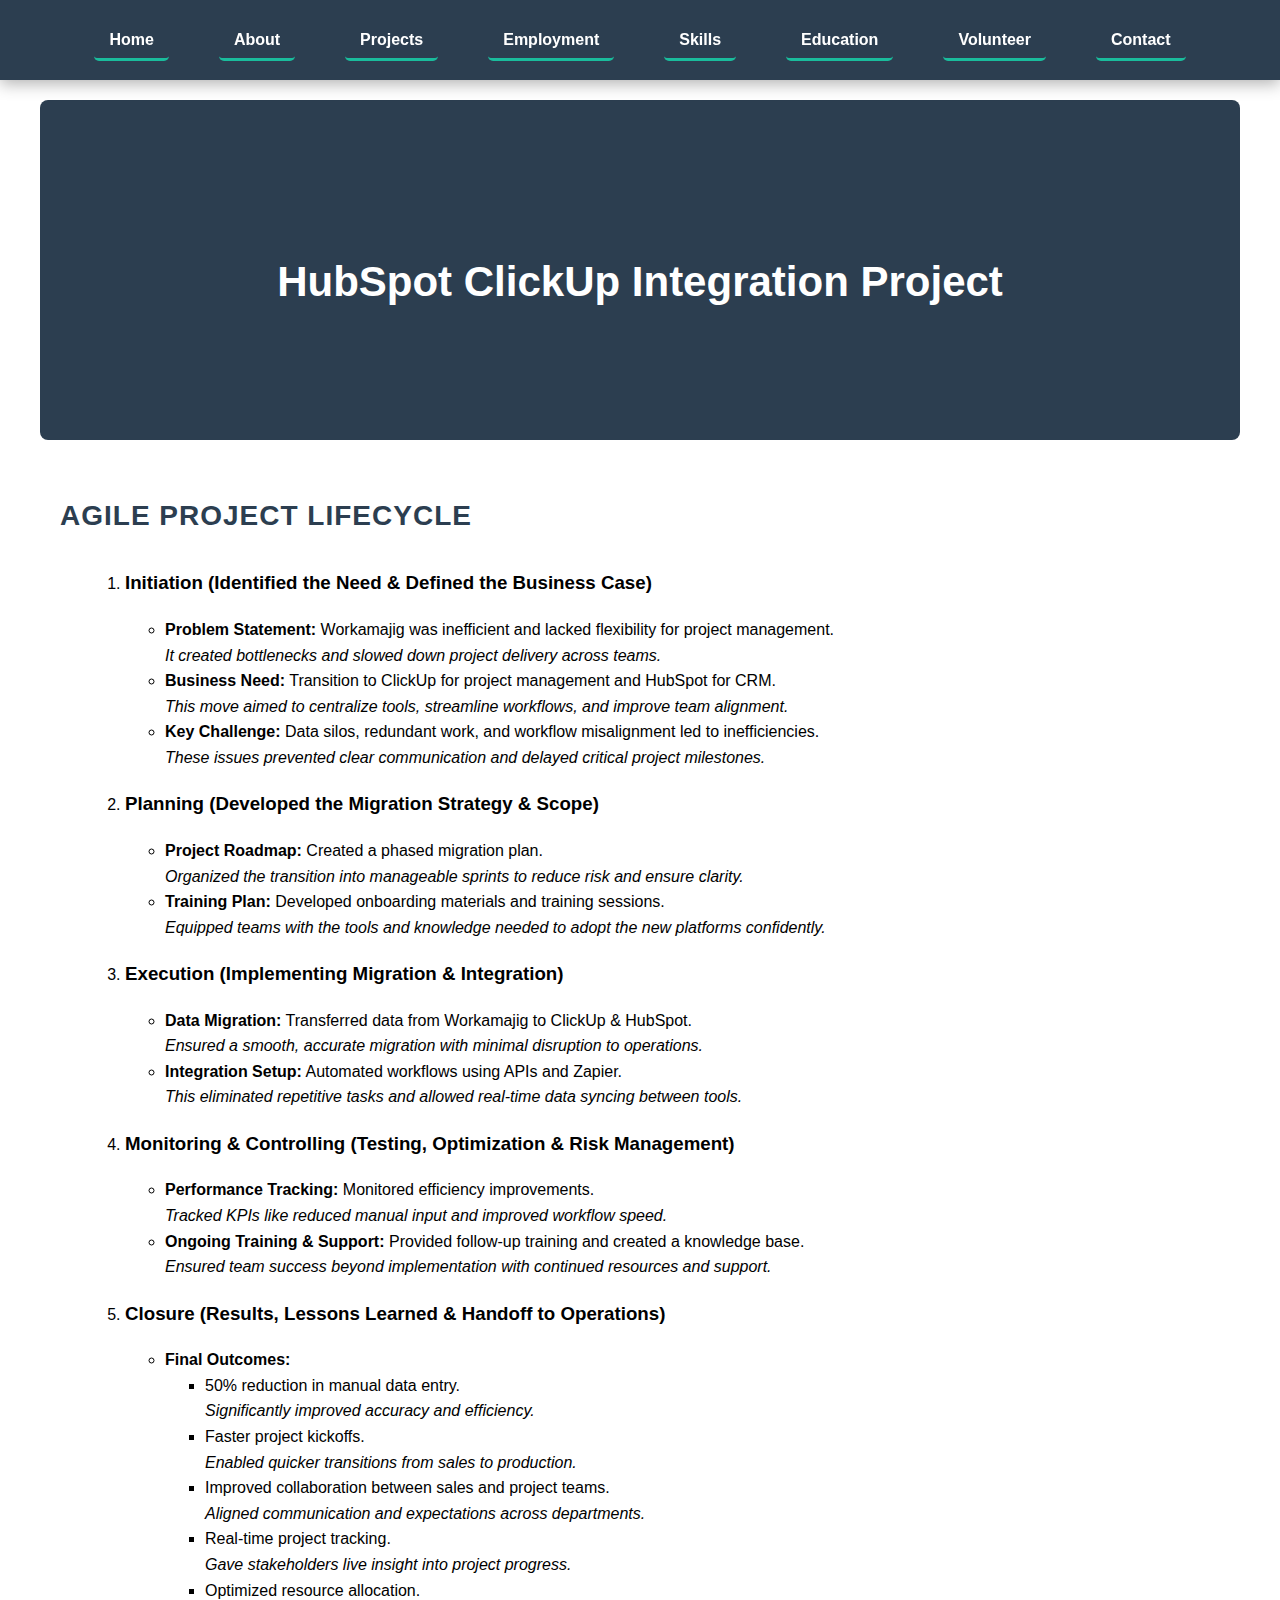
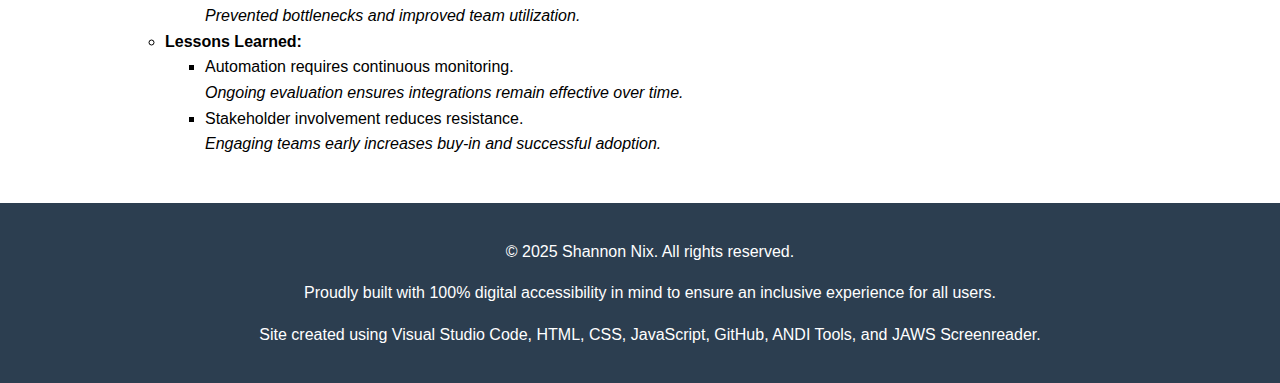
<file: Hubspot.html>
<!DOCTYPE html>
<html lang="en">
<head>
    <meta charset="UTF-8">
    <meta name="viewport" content="width=device-width, initial-scale=1.0">
    <title>Shannon Nix - Hubspot ClickUp Integration Project</title>
    <link rel="stylesheet" href="styles.css">
    <link href="https://fonts.googleapis.com/css2?family=Parisienne&family=Great+Vibes&family=Alex+Brush&family=Tangerine&display=swap" rel="stylesheet">
</head>
<body>
    <!-- Navigation Header -->
    <header>
        <nav aria-label="Skip navigation">
            <a href="#main-content" class="skip-link">Skip to Main Content</a>
            <a href="#navigation" class="skip-link">Skip to Navigation</a>
            <a href="#footer" class="skip-link">Skip to Footer</a>
        </nav>
        <nav>
            <button class="hamburger-menu" aria-label="Toggle navigation" aria-controls="navigation" aria-expanded="false">&#9776;</button>
            <ul class="nav-menu" id="navigation">
                <li><a href="index.html#home">Home</a></li>
                <li><a href="index.html#about">About</a></li>
                <li><a href="index.html#projects">Projects</a></li>
                <li><a href="index.html#employment">Employment</a></li>
                <li><a href="index.html#skills">Skills</a></li>
                <li><a href="index.html#education">Education</a></li>
                <li><a href="index.html#volunteer">Volunteer</a></li>
                <li><a href="index.html#contact">Contact</a></li>
            </ul>
        </nav>
    </header>

    <main>
        <!-- Hero Section -->
        <section class="hero" id="main-content">
            <h1>HubSpot ClickUp Integration Project</h1>
        </section>

        <section class="project-details">
            <h2>Agile Project Lifecycle</h2>
            <ol class="project-steps">
                <li class="steps" id="initiation">
                    <h3>Initiation (Identified the Need & Defined the Business Case)</h3>
                    <ul>
                        <li><strong>Problem Statement:</strong> Workamajig was inefficient and lacked flexibility for project management.<br>
                            <em>It created bottlenecks and slowed down project delivery across teams.</em>
                        </li>
                        <li><strong>Business Need:</strong> Transition to ClickUp for project management and HubSpot for CRM.<br>
                            <em>This move aimed to centralize tools, streamline workflows, and improve team alignment.</em>
                        </li>
                        <li><strong>Key Challenge:</strong> Data silos, redundant work, and workflow misalignment led to inefficiencies.<br>
                            <em>These issues prevented clear communication and delayed critical project milestones.</em>
                        </li>
                    </ul>
                </li>
        
                <li class="steps" id="planning">
                    <h3>Planning (Developed the Migration Strategy & Scope)</h3>
                    <ul>
                        <li><strong>Project Roadmap:</strong> Created a phased migration plan.<br>
                            <em>Organized the transition into manageable sprints to reduce risk and ensure clarity.</em>
                        </li>
                        <li><strong>Training Plan:</strong> Developed onboarding materials and training sessions.<br>
                            <em>Equipped teams with the tools and knowledge needed to adopt the new platforms confidently.</em>
                        </li>
                    </ul>
                </li>
        
                <li class="steps" id="execution">
                    <h3>Execution (Implementing Migration & Integration)</h3>
                    <ul>
                        <li><strong>Data Migration:</strong> Transferred data from Workamajig to ClickUp & HubSpot.<br>
                            <em>Ensured a smooth, accurate migration with minimal disruption to operations.</em>
                        </li>
                        <li><strong>Integration Setup:</strong> Automated workflows using APIs and Zapier.<br>
                            <em>This eliminated repetitive tasks and allowed real-time data syncing between tools.</em>
                        </li>
                    </ul>
                </li>
        
                <li class="steps" id="monitoring">
                    <h3>Monitoring & Controlling (Testing, Optimization & Risk Management)</h3>
                    <ul>
                        <li><strong>Performance Tracking:</strong> Monitored efficiency improvements.<br>
                            <em>Tracked KPIs like reduced manual input and improved workflow speed.</em>
                        </li>
                        <li><strong>Ongoing Training & Support:</strong> Provided follow-up training and created a knowledge base.<br>
                            <em>Ensured team success beyond implementation with continued resources and support.</em>
                        </li>
                    </ul>
                </li>
        
                <li class="steps" id="closure">
                    <h3>Closure (Results, Lessons Learned & Handoff to Operations)</h3>
                    <ul>
                        <li><strong>Final Outcomes:</strong>
                            <ul>
                                <li>50% reduction in manual data entry.<br><em>Significantly improved accuracy and efficiency.</em></li>
                                <li>Faster project kickoffs.<br><em>Enabled quicker transitions from sales to production.</em></li>
                                <li>Improved collaboration between sales and project teams.<br><em>Aligned communication and expectations across departments.</em></li>
                                <li>Real-time project tracking.<br><em>Gave stakeholders live insight into project progress.</em></li>
                                <li>Optimized resource allocation.<br><em>Prevented bottlenecks and improved team utilization.</em></li>
                            </ul>
                        </li>
                        <li><strong>Lessons Learned:</strong>
                            <ul>
                                <li>Automation requires continuous monitoring.<br><em>Ongoing evaluation ensures integrations remain effective over time.</em></li>
                                <li>Stakeholder involvement reduces resistance.<br><em>Engaging teams early increases buy-in and successful adoption.</em></li>
                            </ul>
                        </li>
                    </ul>
                </li>
            </ol>
        </section>
        
    </main>

    <!-- Back to Top Button -->
    <button id="backToTop" title="Back to Top of page" aria-label="Back to Top of page">
        <span aria-hidden="true">&uarr;</span>
    </button>

    <footer id="footer" role="contentinfo">
        <p>© 2025 Shannon Nix. All rights reserved.</p>
        <p>Proudly built with 100% digital accessibility in mind to ensure an inclusive experience for all users.</p>
        <p>
          Site created using Visual Studio Code, HTML, CSS, JavaScript, GitHub, ANDI Tools, and JAWS Screenreader.
        </p>
        
      </footer>

     
    <script>
        document.addEventListener("DOMContentLoaded", function () {
          const menuButton = document.querySelector(".hamburger-menu");
          const navMenu = document.querySelector(".nav-menu");
          const navLinks = document.querySelectorAll(".nav-menu li a");
          const backToTopButton = document.getElementById("backToTop");
        
          // Toggle mobile nav
          menuButton?.addEventListener("click", function () {
            navMenu.classList.toggle("show");
          });
        
          // Close mobile nav when link is clicked
          navLinks.forEach(link => {
            link.addEventListener("click", function () {
              navMenu.classList.remove("show");
            });
          });
        
          // Back to Top
          window.addEventListener("scroll", function () {
            backToTopButton.classList.toggle("show", window.scrollY > 200);
          });
        
          backToTopButton?.addEventListener("click", function () {
            window.scrollTo({ top: 0, behavior: "smooth" });
          });
        
          // Handle hash on load (if anchor present on that page)
          if (window.location.hash) {
            const target = document.querySelector(window.location.hash);
            if (target) {
              setTimeout(() => {
                const offset = 90;
                const elementPosition = target.getBoundingClientRect().top + window.pageYOffset;
                const offsetPosition = elementPosition - offset;
        
                window.scrollTo({
                  top: offsetPosition,
                  behavior: "smooth"
                });
              }, 300);
            }
          }
        });
        </script>
</body>
</html>
</file>
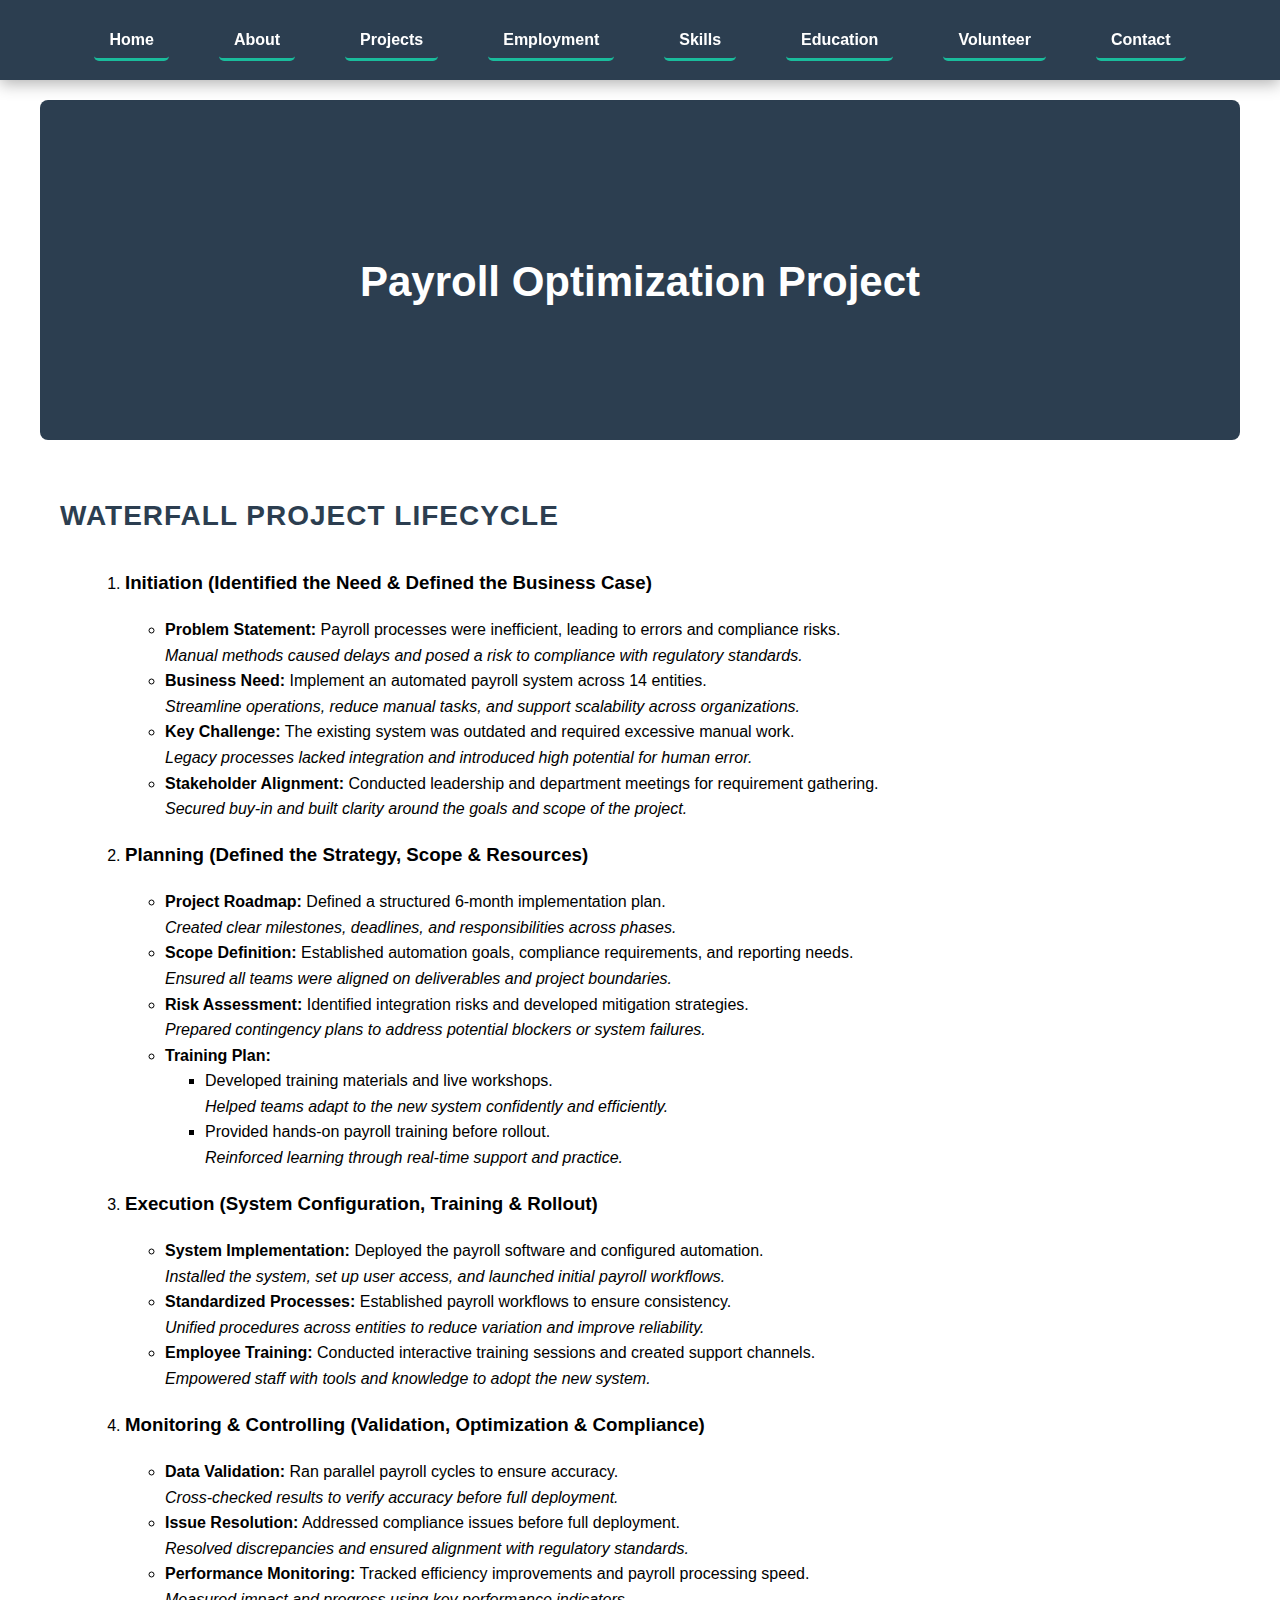
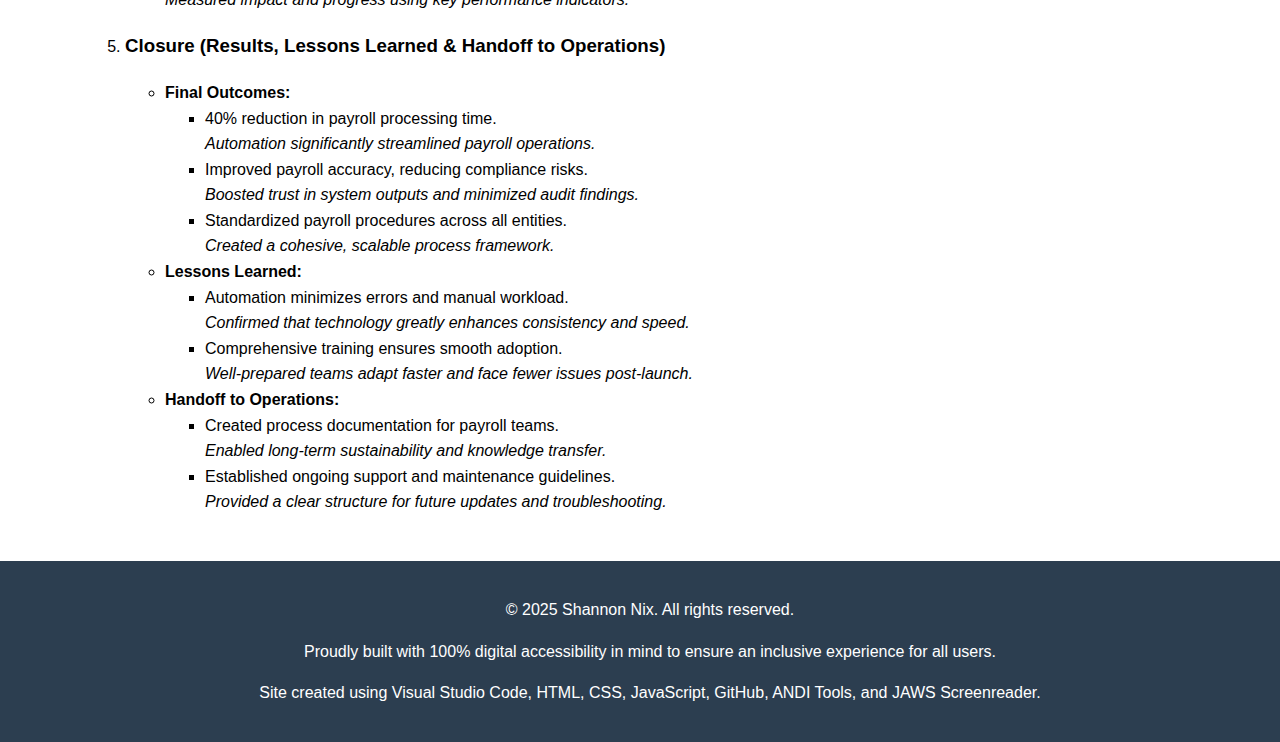
<file: Payroll.html>
<!DOCTYPE html>
<html lang="en">
<head>
  <meta charset="UTF-8" />
  <meta name="viewport" content="width=device-width, initial-scale=1.0" />
  <title>Shannon Nix - Payroll Optimization Project</title>
  <link rel="stylesheet" href="styles.css" />
  <link href="https://fonts.googleapis.com/css2?family=Parisienne&family=Great+Vibes&family=Alex+Brush&family=Tangerine&display=swap" rel="stylesheet">
  <style>
    html {
      scroll-behavior: smooth;
      scroll-padding-top: 80px;
    }
  </style>
</head>
<body>
  <!-- Navigation Header -->
  <header>
    <nav aria-label="Skip navigation">
      <a href="#main-content" class="skip-link">Skip to Main Content</a>
      <a href="#navigation" class="skip-link">Skip to Navigation</a>
      <a href="#footer" class="skip-link">Skip to Footer</a>
    </nav>
    <nav>
        <button class="hamburger-menu" aria-label="Toggle navigation" aria-controls="navigation" aria-expanded="false">&#9776;</button>
        <ul class="nav-menu" id="navigation">
            <li><a href="index.html#home">Home</a></li>
            <li><a href="index.html#about">About</a></li>
            <li><a href="index.html#projects">Projects</a></li>
            <li><a href="index.html#employment">Employment</a></li>
            <li><a href="index.html#skills">Skills</a></li>
            <li><a href="index.html#education">Education</a></li>
            <li><a href="index.html#volunteer">Volunteer</a></li>
            <li><a href="index.html#contact">Contact</a></li>
        </ul>
    </nav>
  </header>

  <main>
    <section class="hero" id="main-content">
      <h1>Payroll Optimization Project</h1>
    </section>

    <section class="project-details">
      <h2>Waterfall Project Lifecycle</h2>
      <ol class="project-steps">
        <li class="steps" id="initiation">
          <h3>Initiation (Identified the Need & Defined the Business Case)</h3>
          <ul>
            <li><strong>Problem Statement:</strong> Payroll processes were inefficient, leading to errors and compliance risks.<br>
              <em>Manual methods caused delays and posed a risk to compliance with regulatory standards.</em>
            </li>
            <li><strong>Business Need:</strong> Implement an automated payroll system across 14 entities.<br>
              <em>Streamline operations, reduce manual tasks, and support scalability across organizations.</em>
            </li>
            <li><strong>Key Challenge:</strong> The existing system was outdated and required excessive manual work.<br>
              <em>Legacy processes lacked integration and introduced high potential for human error.</em>
            </li>
            <li><strong>Stakeholder Alignment:</strong> Conducted leadership and department meetings for requirement gathering.<br>
              <em>Secured buy-in and built clarity around the goals and scope of the project.</em>
            </li>
          </ul>
        </li>
    
        <li class="steps" id="planning">
          <h3>Planning (Defined the Strategy, Scope & Resources)</h3>
          <ul>
            <li><strong>Project Roadmap:</strong> Defined a structured 6-month implementation plan.<br>
              <em>Created clear milestones, deadlines, and responsibilities across phases.</em>
            </li>
            <li><strong>Scope Definition:</strong> Established automation goals, compliance requirements, and reporting needs.<br>
              <em>Ensured all teams were aligned on deliverables and project boundaries.</em>
            </li>
            <li><strong>Risk Assessment:</strong> Identified integration risks and developed mitigation strategies.<br>
              <em>Prepared contingency plans to address potential blockers or system failures.</em>
            </li>
            <li><strong>Training Plan:</strong>
              <ul>
                <li>Developed training materials and live workshops.<br><em>Helped teams adapt to the new system confidently and efficiently.</em></li>
                <li>Provided hands-on payroll training before rollout.<br><em>Reinforced learning through real-time support and practice.</em></li>
              </ul>
            </li>
          </ul>
        </li>
    
        <li class="steps" id="execution">
          <h3>Execution (System Configuration, Training & Rollout)</h3>
          <ul>
            <li><strong>System Implementation:</strong> Deployed the payroll software and configured automation.<br>
              <em>Installed the system, set up user access, and launched initial payroll workflows.</em>
            </li>
            <li><strong>Standardized Processes:</strong> Established payroll workflows to ensure consistency.<br>
              <em>Unified procedures across entities to reduce variation and improve reliability.</em>
            </li>
            <li><strong>Employee Training:</strong> Conducted interactive training sessions and created support channels.<br>
              <em>Empowered staff with tools and knowledge to adopt the new system.</em>
            </li>
          </ul>
        </li>
    
        <li class="steps" id="monitoring">
          <h3>Monitoring & Controlling (Validation, Optimization & Compliance)</h3>
          <ul>
            <li><strong>Data Validation:</strong> Ran parallel payroll cycles to ensure accuracy.<br>
              <em>Cross-checked results to verify accuracy before full deployment.</em>
            </li>
            <li><strong>Issue Resolution:</strong> Addressed compliance issues before full deployment.<br>
              <em>Resolved discrepancies and ensured alignment with regulatory standards.</em>
            </li>
            <li><strong>Performance Monitoring:</strong> Tracked efficiency improvements and payroll processing speed.<br>
              <em>Measured impact and progress using key performance indicators.</em>
            </li>
          </ul>
        </li>
    
        <li class="steps" id="closure">
          <h3>Closure (Results, Lessons Learned & Handoff to Operations)</h3>
          <ul>
            <li><strong>Final Outcomes:</strong>
              <ul>
                <li>40% reduction in payroll processing time.<br><em>Automation significantly streamlined payroll operations.</em></li>
                <li>Improved payroll accuracy, reducing compliance risks.<br><em>Boosted trust in system outputs and minimized audit findings.</em></li>
                <li>Standardized payroll procedures across all entities.<br><em>Created a cohesive, scalable process framework.</em></li>
              </ul>
            </li>
            <li><strong>Lessons Learned:</strong>
              <ul>
                <li>Automation minimizes errors and manual workload.<br><em>Confirmed that technology greatly enhances consistency and speed.</em></li>
                <li>Comprehensive training ensures smooth adoption.<br><em>Well-prepared teams adapt faster and face fewer issues post-launch.</em></li>
              </ul>
            </li>
            <li><strong>Handoff to Operations:</strong>
              <ul>
                <li>Created process documentation for payroll teams.<br><em>Enabled long-term sustainability and knowledge transfer.</em></li>
                <li>Established ongoing support and maintenance guidelines.<br><em>Provided a clear structure for future updates and troubleshooting.</em></li>
              </ul>
            </li>
          </ul>
        </li>
      </ol>
    </section>
    
  </main>

  <button id="backToTop" title="Back to Top of page" aria-label="Back to Top of page">
    <span aria-hidden="true">↑</span>
  </button>

  <footer id="footer" role="contentinfo">
    <p>© 2025 Shannon Nix. All rights reserved.</p>
    <p>Proudly built with 100% digital accessibility in mind to ensure an inclusive experience for all users.</p>
    <p>
      Site created using Visual Studio Code, HTML, CSS, JavaScript, GitHub, ANDI Tools, and JAWS Screenreader.
    </p>
    
  </footer>

   
  <script>
    document.addEventListener("DOMContentLoaded", function () {
      const menuButton = document.querySelector(".hamburger-menu");
      const navMenu = document.querySelector(".nav-menu");
      const navLinks = document.querySelectorAll(".nav-menu li a");
      const backToTopButton = document.getElementById("backToTop");
    
      // Toggle mobile nav
      menuButton?.addEventListener("click", function () {
        navMenu.classList.toggle("show");
      });
    
      // Close mobile nav when link is clicked
      navLinks.forEach(link => {
        link.addEventListener("click", function () {
          navMenu.classList.remove("show");
        });
      });
    
      // Back to Top
      window.addEventListener("scroll", function () {
        backToTopButton.classList.toggle("show", window.scrollY > 200);
      });
    
      backToTopButton?.addEventListener("click", function () {
        window.scrollTo({ top: 0, behavior: "smooth" });
      });
    
      // Handle hash on load (if anchor present on that page)
      if (window.location.hash) {
        const target = document.querySelector(window.location.hash);
        if (target) {
          setTimeout(() => {
            const offset = 90;
            const elementPosition = target.getBoundingClientRect().top + window.pageYOffset;
            const offsetPosition = elementPosition - offset;
    
            window.scrollTo({
              top: offsetPosition,
              behavior: "smooth"
            });
          }, 300);
        }
      }
    });
    </script>
    </body>
    </html>
</file>
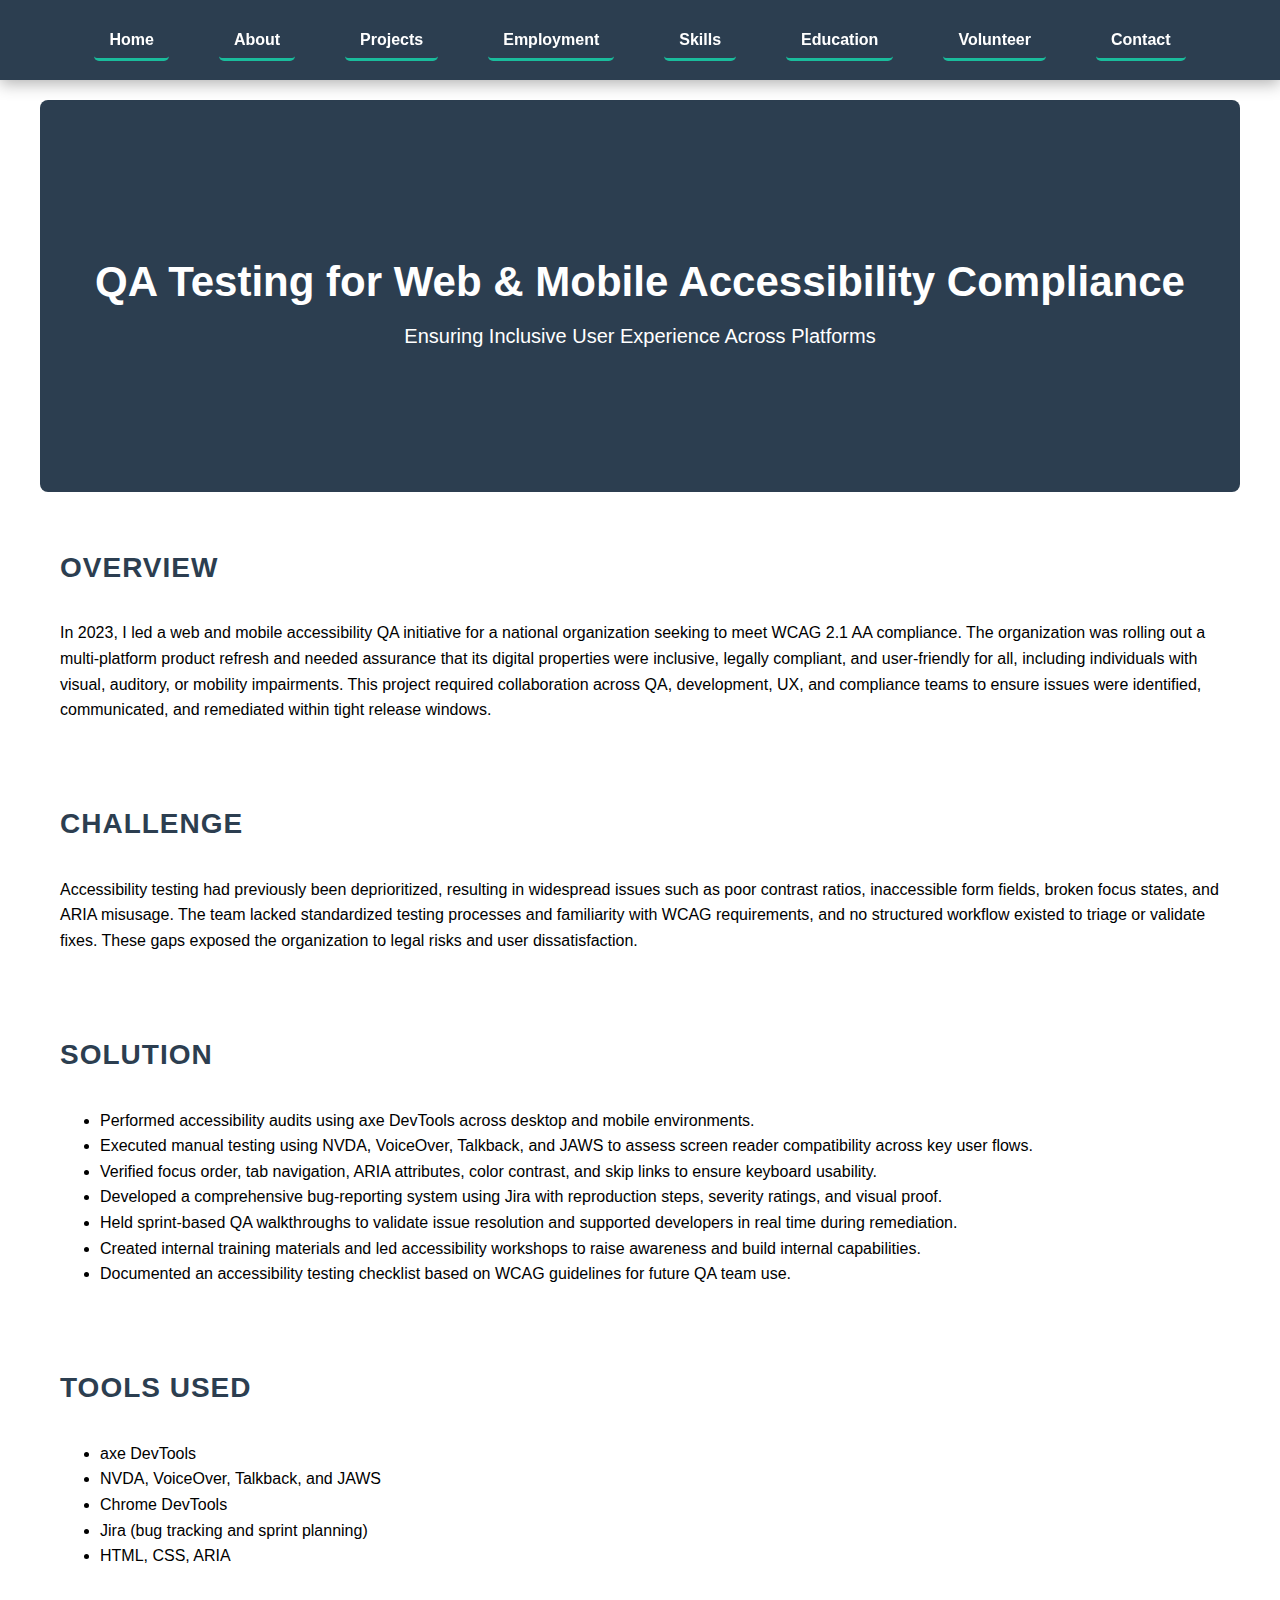
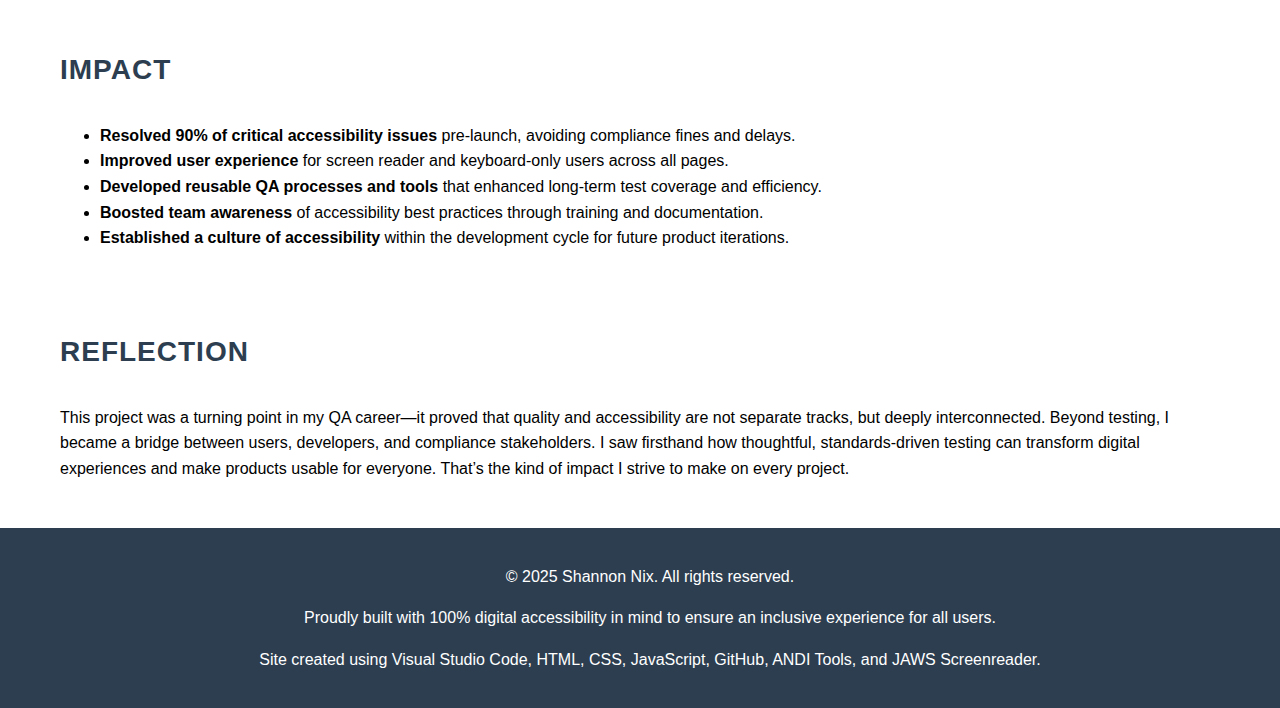
<file: qatesting.html>
<!DOCTYPE html>
<html lang="en">
<head>
    <meta charset="UTF-8" />
    <meta name="viewport" content="width=device-width, initial-scale=1.0" />
    <title>QA Testing for Web & Mobile Accessibility Compliance</title>
    <link rel="stylesheet" href="styles.css" />
</head>
<body>
    <!-- Navigation Header -->
    <header id="home">
        <nav aria-label="Skip navigation">
            <a href="#main-content" class="skip-link">Skip to Main Content</a>
            <a href="#navigation" class="skip-link">Skip to Navigation</a>
            <a href="#footer" class="skip-link">Skip to Footer</a>
        </nav>
        <nav>
            <!-- Hamburger Menu Button -->
            <button class="hamburger-menu" aria-label="Toggle navigation" aria-controls="navigation" aria-expanded="false">&#9776;</button>

            <!-- Navigation Menu -->
            <ul class="nav-menu" id="navigation">
                <li ><a href="index.html#home">Home</a></li>
                <li><a href="index.html#about">About</a></li>
                <li><a href="index.html#projects">Projects</a></li>
                <li><a href="index.html#employment">Employment</a></li>
                <li><a href="index.html#skills">Skills</a></li>
                <li><a href="index.html#education">Education</a></li>
                <li><a href="index.html#volunteer">Volunteer</a></li>
                <li><a href="index.html#contact">Contact</a></li>
            </ul>
        </nav>
    </header>

    <main id="main-content">
        <section class="hero">
            <h1>QA Testing for Web & Mobile Accessibility Compliance</h1>
            <p class="subtitle">Ensuring Inclusive User Experience Across Platforms</p>
        </section>

        <section>
            <h2>Overview</h2>
            <p>In 2023, I led a web and mobile accessibility QA initiative for a national organization seeking to meet WCAG 2.1 AA compliance. The organization was rolling out a multi-platform product refresh and needed assurance that its digital properties were inclusive, legally compliant, and user-friendly for all, including individuals with visual, auditory, or mobility impairments. This project required collaboration across QA, development, UX, and compliance teams to ensure issues were identified, communicated, and remediated within tight release windows.</p>
        </section>

        <section>
            <h2>Challenge</h2>
            <p>Accessibility testing had previously been deprioritized, resulting in widespread issues such as poor contrast ratios, inaccessible form fields, broken focus states, and ARIA misusage. The team lacked standardized testing processes and familiarity with WCAG requirements, and no structured workflow existed to triage or validate fixes. These gaps exposed the organization to legal risks and user dissatisfaction.</p>
        </section>

        <section>
            <h2>Solution</h2>
            <ul>
                <li>Performed accessibility audits using axe DevTools across desktop and mobile environments.</li>
                <li>Executed manual testing using NVDA, VoiceOver, Talkback, and JAWS to assess screen reader compatibility across key user flows.</li>
                <li>Verified focus order, tab navigation, ARIA attributes, color contrast, and skip links to ensure keyboard usability.</li>
                <li>Developed a comprehensive bug-reporting system using Jira with reproduction steps, severity ratings, and visual proof.</li>
                <li>Held sprint-based QA walkthroughs to validate issue resolution and supported developers in real time during remediation.</li>
                <li>Created internal training materials and led accessibility workshops to raise awareness and build internal capabilities.</li>
                <li>Documented an accessibility testing checklist based on WCAG guidelines for future QA team use.</li>
            </ul>
        </section>

        <section>
            <h2>Tools Used</h2>
            <ul>
                <li>axe DevTools</li>
                <li>NVDA, VoiceOver, Talkback, and JAWS</li>
                <li>Chrome DevTools</li>
                <li>Jira (bug tracking and sprint planning)</li>
                <li>HTML, CSS, ARIA</li>
            </ul>
        </section>

        <section>
            <h2>Impact</h2>
            <ul>
                <li><strong>Resolved 90% of critical accessibility issues</strong> pre-launch, avoiding compliance fines and delays.</li>
                <li><strong>Improved user experience</strong> for screen reader and keyboard-only users across all pages.</li>
                <li><strong>Developed reusable QA processes and tools</strong> that enhanced long-term test coverage and efficiency.</li>
                <li><strong>Boosted team awareness</strong> of accessibility best practices through training and documentation.</li>
                <li><strong>Established a culture of accessibility</strong> within the development cycle for future product iterations.</li>
            </ul>
        </section>

        <section>
            <h2>Reflection</h2>
            <p>This project was a turning point in my QA career—it proved that quality and accessibility are not separate tracks, but deeply interconnected. Beyond testing, I became a bridge between users, developers, and compliance stakeholders. I saw firsthand how thoughtful, standards-driven testing can transform digital experiences and make products usable for everyone. That’s the kind of impact I strive to make on every project.</p>
        </section>
    </main>

    <button id="backToTop" title="Back to Top of page" aria-label="Back to Top of page">
        <span aria-hidden="true">↑</span>
    </button>

    <footer id="footer" role="contentinfo">
        <p>© 2025 Shannon Nix. All rights reserved.</p>
        <p>Proudly built with 100% digital accessibility in mind to ensure an inclusive experience for all users.</p>
        <p>
          Site created using Visual Studio Code, HTML, CSS, JavaScript, GitHub, ANDI Tools, and JAWS Screenreader.
        </p>
        
      </footer>

    <script>
        document.addEventListener("DOMContentLoaded", function () {
            const menuButton = document.querySelector(".hamburger-menu");
            const navMenu = document.querySelector(".nav-menu");
            const navLinks = document.querySelectorAll(".nav-menu li a");
            const backToTopButton = document.getElementById("backToTop");

            // Toggle mobile nav
            menuButton?.addEventListener("click", function () {
                navMenu.classList.toggle("show");
            });

            // Smooth scroll and close menu on nav link click
            navLinks.forEach(link => {
                link.addEventListener("click", function (e) {
                    const hash = this.getAttribute("href");
                    if (hash.startsWith("#")) {
                        e.preventDefault();
                        const target = document.querySelector(hash);
                        if (target) {
                            const offset = 90;
                            const elementPosition = target.getBoundingClientRect().top + window.pageYOffset;
                            const offsetPosition = elementPosition - offset;

                            window.scrollTo({
                                top: offsetPosition,
                                behavior: "smooth"
                            });
                        }
                        navMenu.classList.remove("show");
                    }
                });
            });

            // Back to Top
            window.addEventListener("scroll", function () {
                backToTopButton.classList.toggle("show", window.scrollY > 200);
            });

            backToTopButton?.addEventListener("click", function () {
                window.scrollTo({ top: 0, behavior: "smooth" });
            });

            // Highlight current section link
            const sections = document.querySelectorAll("main section[id]");
            window.addEventListener("scroll", () => {
                let current = "";
                sections.forEach(section => {
                    const sectionTop = section.offsetTop - 150;
                    if (window.scrollY >= sectionTop) {
                        current = section.getAttribute("id");
                    }
                });

                navLinks.forEach(link => {
                    const sectionId = link.getAttribute("href").substring(1);
                    link.classList.remove("active");
                    link.removeAttribute("aria-current");
                    if (sectionId === current) {
                        link.classList.add("active");
                        link.setAttribute("aria-current", "true");
                    }
                });
            });
        });
    </script>
</body>
</html>
</file>
<file: styles.css>
/* Global Styles */
body {
    font-family: 'Poppins', sans-serif;
    margin: 0;
    padding: 0;
    
    overflow-x: hidden; /* Prevents horizontal scrolling */
    animation: fadeIn 1s ease-in-out;
        background-size: cover;
        
    
}.skills-grid-2x2 {
    display: grid;
    grid-template-columns: repeat(2, 1fr);
    gap: 30px;
  }
  
  .skills-grid-2x2 section {
    padding: 10px;
  }
  
  
@import url('https://fonts.googleapis.com/css2?family=Poppins:wght@300;400;600&display=swap');


@keyframes fadeIn {
    from { opacity: 0; transform: translateY(-10px); }
    to { opacity: 1; transform: translateY(0); }
}

html {
    scroll-behavior: smooth;
}

#skills {
    display: flex;
    flex-wrap: wrap;
    gap: 2rem;
    margin-top: 1rem;
}

#skills > section {
    flex: 1 1 300px;
}

#skills h3 {
    font-size: 1.25rem;
    margin-bottom: 0.5rem;
}

#skills ul {
    list-style-type: disc;
    padding-left: 1.5rem;
}

@media (max-width: 768px) {
    #skills {
        flex-direction: column;
    }
}


p, body {
    font-family: 'Lato', sans-serif;
    font-size: 16px;
    line-height: 1.6;
}

a {
    position: relative;
    color: #12856F;
    font-weight: bold;
    text-decoration: none;
    transition: color 0.3s ease-in-out;
}


.check-icon {
    color: #12856F; /* Replace this with your exact green hex code */
    font-size: 1.2em;
}

.checklist {
    list-style: none; /* Removes bullets only for this list */
    padding: 0;
}


.signature {
    font-family: 'Alex Brush', cursive;
    font-size: 50px !important;
    color: #2c3e50;
}

.signature_hero {
    font-family: 'Alex Brush', cursive;
    font-size: 50px !important;
    color:white;
    font-weight: 100;
}


/* Header - Navigation */
header {
    background-color: #2c3e50;
    width: 100%;
    position: fixed; /* Keeps header fixed at the top */
    top: 0;
    left: 0;
    box-shadow: 0px 4px 15px rgba(0, 0, 0, 0.3); /* Drop shadow */
    z-index: 1000;
    display: flex;
    justify-content: center; /* Centers navigation */
    align-items: center;
    padding: 20px 30px; /* Increased padding for larger header */
    height: 80px; /* Ensures consistent header height */
    box-sizing: border-box;
}

/* Skip Links - Hidden by default */
.skip-link {
    position: absolute;
    top: -40px; /* Keeps it off-screen */
    left: 10px;
    background: #12856F; /* Matches site's blue */
    color: #FFFFFF; /* White text */
    padding: 10px 15px;
    font-size: 16px;
    font-weight: bold;
    border-radius: 5px;
    text-decoration: none;
    transition: top 0.3s ease-in-out, opacity 0.3s ease-in-out;
    z-index: 100;
    border: 2px solid #FFFFFF; /* White border */
    opacity: 0; /* Fully hidden */
}

/* Show when focused (for keyboard users) */
.skip-link:focus {
    top: 10px; /* Moves into view */
    opacity: 1; /* Becomes visible */
    outline: 2px solid #FFFFFF; /* White outline */
}


/* Navigation */
nav {
    display: flex;
    align-items: center;
    
}
.nav-menu li a {
    color: white;
    text-decoration: none;
    font-weight: bold;
    padding: 10px 15px;
    border-radius: 5px;
    border-bottom: 3px solid #1abc9c; /* Always visible */
    transition: background 0.3s ease-in-out, color 0.3s ease-in-out;
}

.underline {
    text-decoration: underline;
}

.submenu {
    display: none;
    list-style: none;
    padding-left: 1rem;
}

.submenu-toggle[aria-expanded="true"] + .submenu {
    display: block;
}

.caret {
    font-size: 0.8rem;
    margin-left: 5px;
}

.steps {
    margin-left: 25px;
}

/* Desktop Navigation */
.nav-menu {
    list-style: none;
    padding: 0;
    margin: 0;
    display: flex;
    justify-content: center; /* Centers navigation links */
}

.nav-menu li {
    margin: 0 15px;
}

.nav-menu li a {
    color: white;
    text-decoration: none;
    font-weight: bold;
    padding: 10px 15px;
    border-radius: 5px;
    transition: background 0.3s ease-in-out, color 0.3s ease-in-out;
}

.nav-menu li a:hover {
    background: rgba(255, 255, 255, 0.2);
    color: #1abc9c;
    transform: scale(1.1);
}

/* Hamburger Menu */
.hamburger-menu {
    display: none;
    font-size: 28px;
    color: white;
    background: none;
    border: none;
    cursor: pointer;
    position: absolute;
    top: 50%;
    right: 20px;
    transform: translateY(-50%); /* Keeps it centered vertically */
    z-index: 1001;
}

/* Mobile Navigation */
@media (max-width: 768px) {
    header {
        padding: 15px 20px;
        height: 80px;
    }

    .hamburger-menu {
        display: block;

    }

    .nav-menu {
        display: none;
        flex-direction: column;
        position: absolute;
        top: 100%;
        right: 0;
        width: 100%;
        background-color: #2c3e50;
        text-align: center;
        box-shadow: 0px 4px 10px rgba(0, 0, 0, 0.2);
        padding: 15px 0;
    }

    .nav-menu.show {
        display: flex;
        align-items: center; /* Center menu items */
        justify-content: center;
    }

    .nav-menu li {
        padding: 12px 0;
        width: 100%;
        text-align: center;
    }

    .nav-menu li a {
        font-size: 18px;
        display: block;
        width: 100%;
    }
}

/* Hero Section */
.hero {
    text-align: center;
    padding: 120px 20px; /* Adjusted for spacing */
    background-color: #2c3e50;
    color: white;
    margin-top: 100px; /* Creates space between header and hero */
}

/* Hero Text */
.hero h1 {
    font-size: 42px;
    font-weight: bold;
    margin-bottom: 5px;
    
}

.hero p {
    font-size: 20px;
    font-weight: 300;
    margin-top: 0;
}

.title {
    margin-top: 5px; /* Reduce space above */
    margin-bottom: 3px; /* Adjust space below */
    font-size: 24px;
}

.tagline {
    margin-top: 0;
    font-size: 18px;
}



/* Back to Top Button */
#backToTop {
    display: none;
    position: fixed;
    bottom: 20px;
    right: 20px;
    width: 50px;
    height: 50px;
    background-color: #117B67;
    color: white;
    border: none;
    border-radius: 50%;
    font-size: 24px;
    cursor: pointer;
    box-shadow: 0px 4px 10px rgba(0, 0, 0, 0.2);
    transition: opacity 0.3s ease-in-out;
    z-index: 1002;
}

#backToTop:hover {
    background-color: #16a085;
}

.button {
    display: inline-block;
    padding: 12px 20px;
    background-color: #12856F; /* Match your branding */
    color: white;
    font-size: 16px;
    font-weight: bold;
    text-align: center;
    text-decoration: none;
    border-radius: 6px;
    transition: background 0.3s ease-in-out, transform 0.2s ease-in-out;
}

.button:hover {
    background-color: #12856F;
    transform: scale(1.05);
}

.button:focus {
    outline: 3px solid #ffffff;
    outline-offset: 2px;
}


/* Show button when scrolling */
#backToTop.show {
    display: block;
    opacity: 1;
}

/* Sections */
section {
    max-width: 1200px;
    margin: 50px auto;
    background: white;
    border-radius: 8px;
    margin-top: 20px;
    margin-bottom: 20px;
    padding-top: 10px;
    padding-bottom: 10px;
    padding-left: 20px;
    padding-right: 20px;
    box-sizing: border-box;
    scroll-margin-top: 100px;
    transition: all 0.3s ease-in-out;
    
}

hr {
    border: none;
    border-top: 2px solid #12856F;
    width: 100%;
    max-width: 1200px;
    margin: 40px auto 20px 0; /* left-align the start */
    opacity: 0.5;
  }
  


/* Headings */
h2 {
    font-size: 28px;
    font-weight: 600;
    color: #2c3e50;
    text-transform: uppercase;
    letter-spacing: 1px;
    padding-bottom: 10px;
    margin-bottom: 20px;
    text-align: left; /* ← switch this */
  }
  

/* Contact Section */
#contact p {
    font-size: 18px;
    margin: 10px 0;
}

#contact a {
    color: #12856F;
    text-decoration: none;
    font-weight: bold;
}

#contact a:hover {
    text-decoration: underline;
}

/* Footer */
footer {
    background-color: #2c3e50;
    color: white;
    text-align: center;
    padding: 20px 10px;
    width: 100%;
    position: relative;
    bottom: 0;
    font-size: 18px;
}

/* Footer Links */
footer a {
    color: #12856F;
    text-decoration: none;
    font-weight: bold;
}

footer a:hover {
    text-decoration: underline;
}



/* Responsive Fixes */
@media (max-width: 768px) {
    .hero {
        padding: 100px 15px;
        margin-top: 100px; /* Adjusts space between nav and hero */
    }

    .hero h1 {
        font-size: 36px;
    }
    

    .hero p {
        font-size: 20px;
    }

    footer {
        font-size: 16px;
        padding: 15px 10px;
    }

    section {
        padding: 40px 15px;
        margin: 80px auto;
        scroll-margin-top: 120px;
    }

    .hamburger-menu {
        display: block;
        position: absolute;
        top: 50%;
        right: 20px;
        transform: translateY(-50%);
        z-index: 1001;
    }

    .nav-menu li {
        padding: 12px 0;
    }

    .nav-menu li a {
        font-size: 18px;
        width: 100%;
    }
}

@media (max-width: 480px) {
    .hero {
        padding: 80px 15px;
        margin-top: 100px; /* Ensures spacing between hero and nav */
    }

    .hero h1 {
        font-size: 32px;
    }

    .hero p {
        font-size: 18px;
    }

    footer {
        font-size: 14px;
        padding: 10px 5px;
    }

    section {
        padding: 30px 10px;
        scroll-margin-top: 140px;
    }

    h2 {
        font-size: 22px;
    }

    #contact p {
        font-size: 16px;
    }

    .hamburger-menu {
        font-size: 26px;
        right: 15px;
    }

    .nav-menu {
        padding: 10px 0;
    }

    .nav-menu li {
        padding: 12px 0;
        text-align: center;
    }

    .nav-menu li a {
        font-size: 16px;
        width: 100%;
    }
}


/* Base (desktop) navigation setup */
.nav-menu {
    display: flex;
    list-style: none;
    gap: 20px;
}

.hamburger-menu {
    display: none;
}

/* Collapse menu for screens 1023px and smaller */
@media (max-width: 1023px) {
    .hamburger-menu {
        display: block;
        font-size: 28px;
        color: white;
        background: none;
        border: none;
        cursor: pointer;
        position: absolute;
        top: 50%;
        right: 20px;
        transform: translateY(-50%);
        z-index: 1001;
    }

    .nav-menu {
        display: none;
        flex-direction: column;
        background-color: #2c3e50;
        position: absolute;
        top: 100%;
        right: 0;
        width: 100%;
        text-align: center;
        z-index: 1000;
    }

    .nav-menu.show {
        display: flex;
    }

    .nav-menu li {
        padding: 12px 0;
    }

    .nav-menu li a {
        font-size: 18px;
        color: white;
        display: block;
        width: 100%;
    }
}

/* Always show nav horizontally on larger screens */
@media (min-width: 1024px) {
    .nav-menu {
      display: flex !important;
      position: static;
      flex-direction: row;
      justify-content: center;
      background: none;
    }
  
    .hamburger-menu {
      display: none;
    }
  }
  

.nav-menu li a.active,
.nav-menu li a[aria-current="true"] {
    color: #1abc9c !important;
    border-bottom: 3px solid #1abc9c !important;
    background: rgba(255, 255, 255, 0.2) !important;
}
</file>
